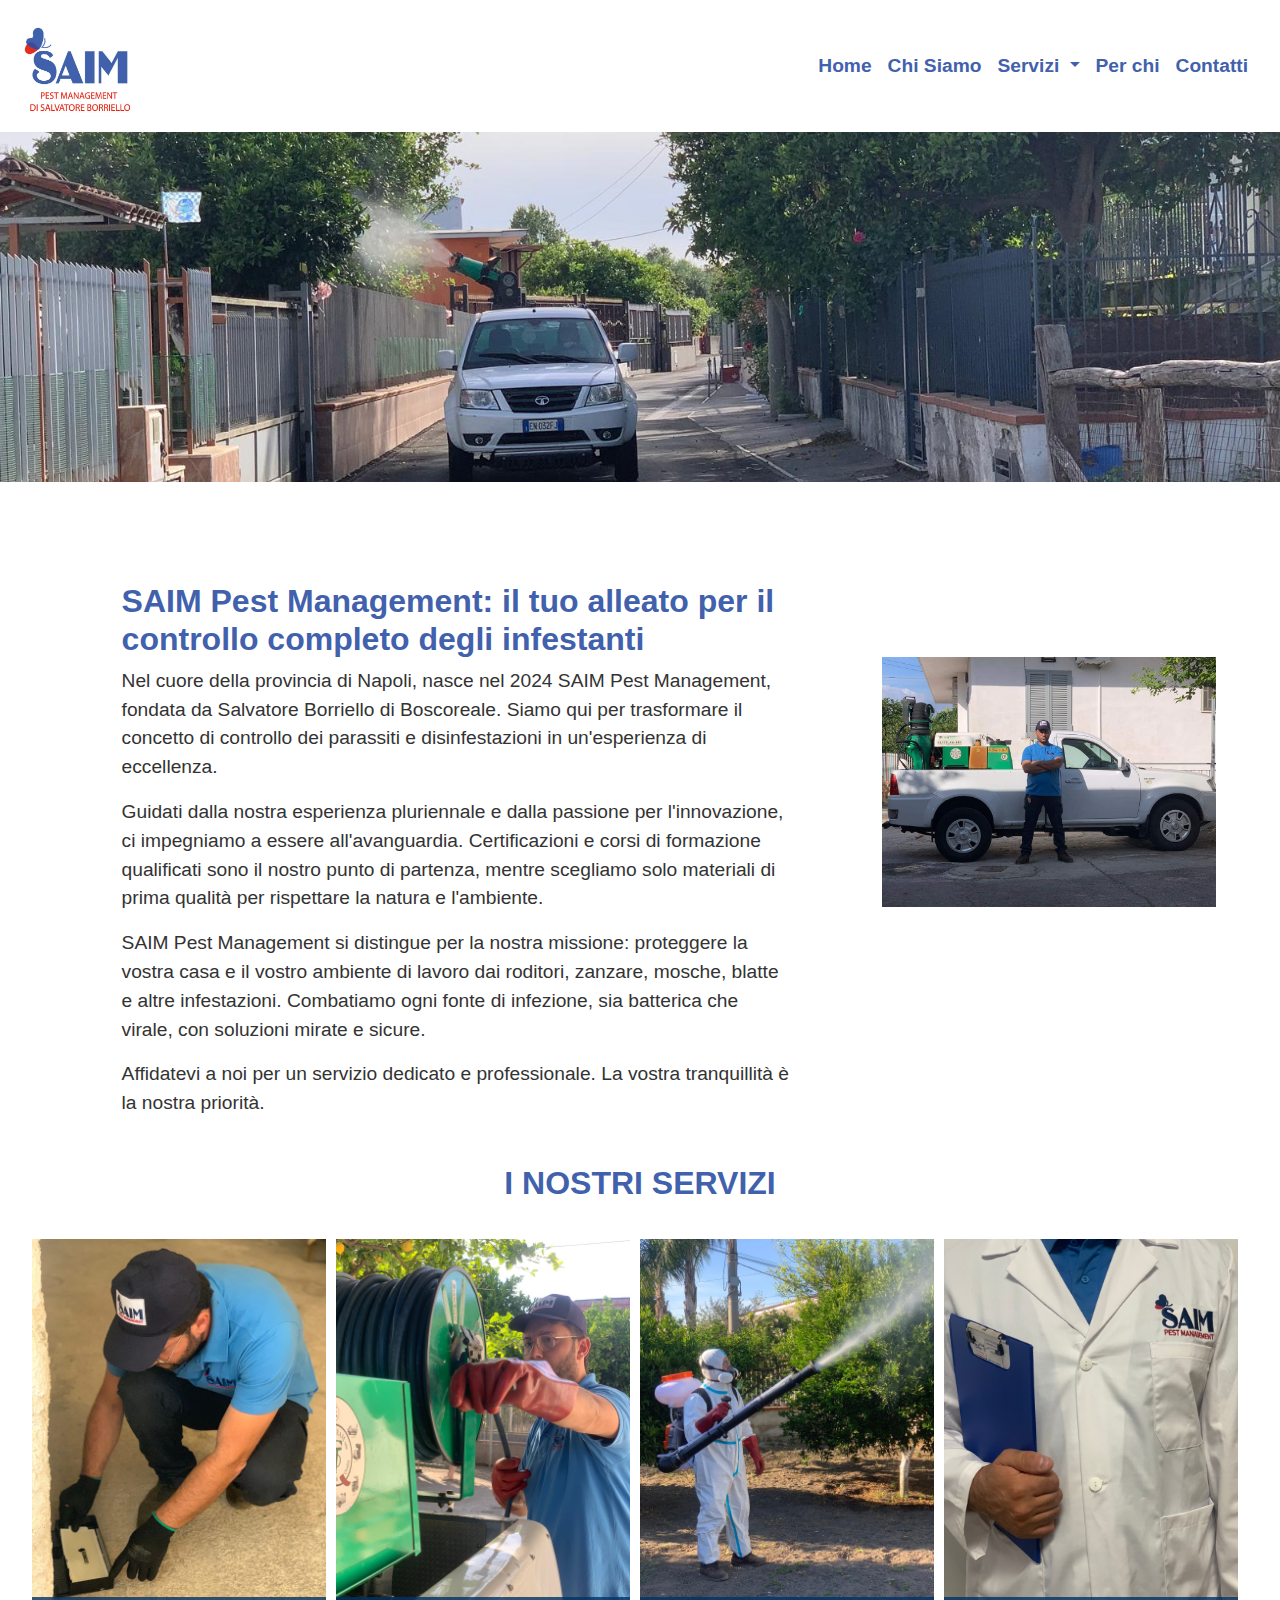
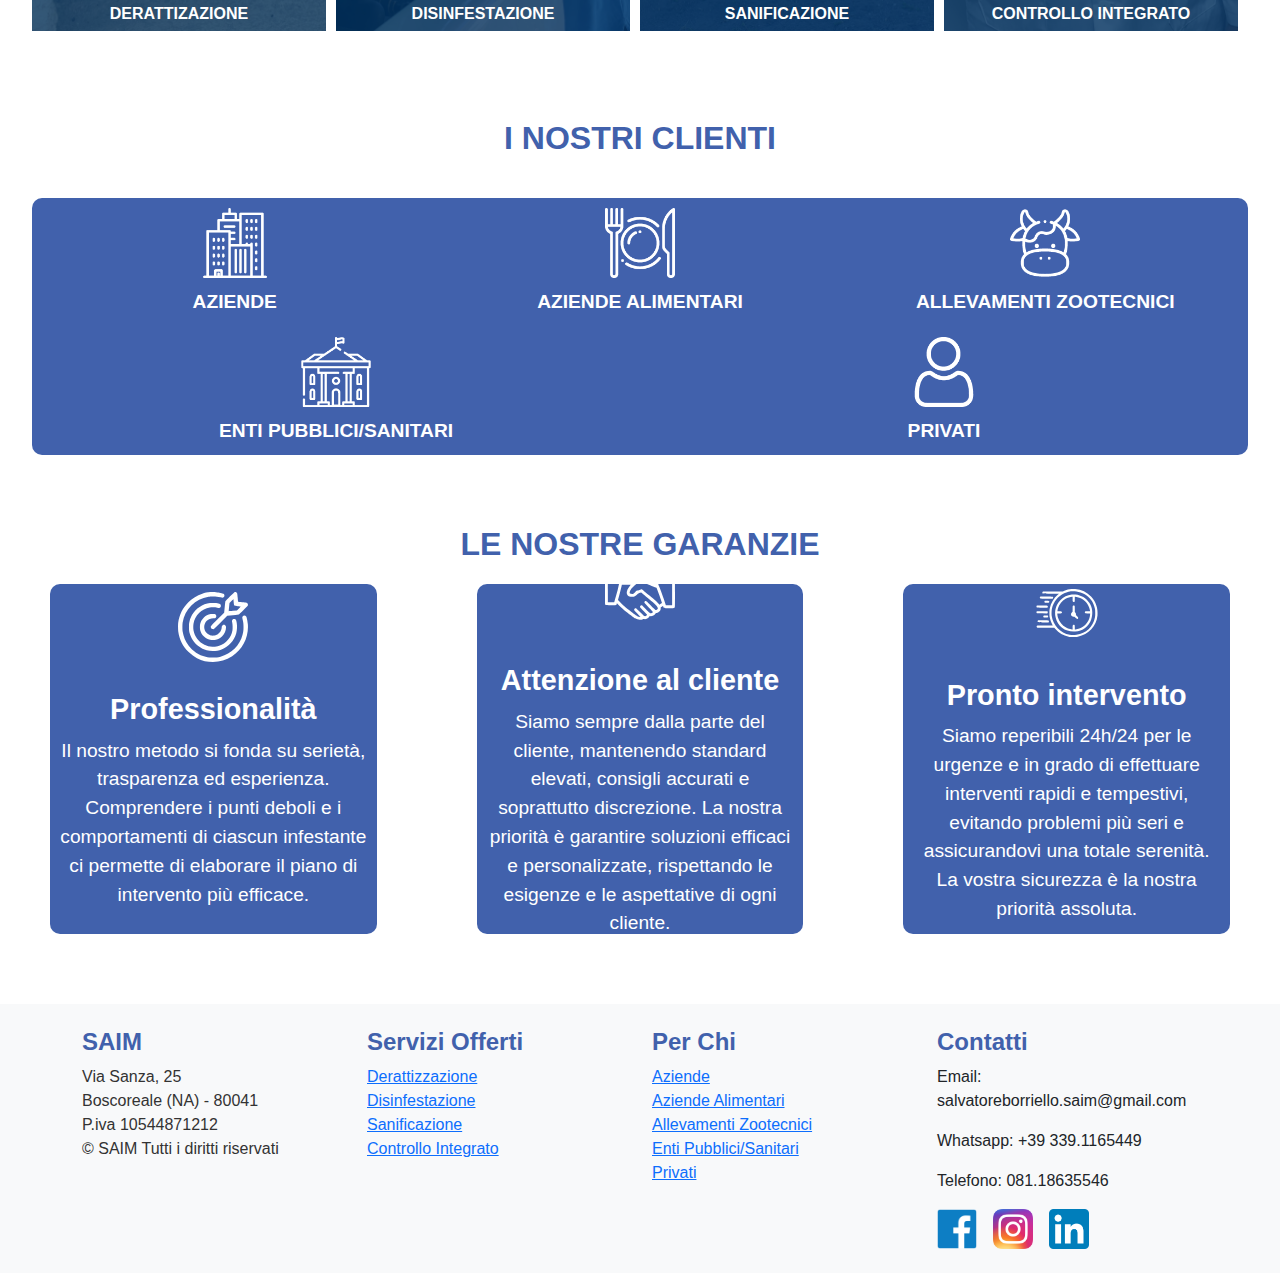
<file: index.html>
<!DOCTYPE html>
<html lang="it">
<head>
    <meta charset="UTF-8">
    <meta name="viewport" content="width=device-width, initial-scale=1.0">
    <title>SAIM Pest Management</title>
    <!-- Aggiunta di Bootstrap CSS -->
    <link href="https://cdn.jsdelivr.net/npm/bootstrap@5.3.0-alpha1/dist/css/bootstrap.min.css" rel="stylesheet">
    <link rel="stylesheet" href="css/styles.css">
</head>
<body>
    <header class="container-fluid bg-white py-3">
        <div class="container-fluid d-flex justify-content-between align-items-center">
            <div class="logo">
                <img src="images/logo_Name.png" alt="Logo Azienda" class="img-fluid" style="height: 100px;">
            </div>
            <nav class="navbar navbar-expand-lg navbar-light">
                <button class="navbar-toggler" type="button" data-bs-toggle="collapse" data-bs-target="#navbarNav" aria-controls="navbarNav" aria-expanded="false" aria-label="Toggle navigation">
                  <span class="navbar-toggler-icon"></span> <!-- Icona dell'hamburger -->
                </button>
                <div class="collapse navbar-collapse" id="navbarNav">
                  <ul class="navbar-nav">
                    <li class="nav-item"><a href="index.html" class="nav-link">Home</a></li>
                    <li class="nav-item"><a href="about.html" class="nav-link">Chi Siamo</a></li>
                    <li class="nav-item dropdown">
                      <a class="nav-link dropdown-toggle" href="#" id="navbarDropdown" role="button" data-bs-toggle="dropdown" aria-expanded="false">
                        Servizi
                      </a>
                      <ul class="dropdown-menu" aria-labelledby="navbarDropdown">
                        <li><a class="dropdown-item" href="derattizzazione.html">Derattizzazione</a></li>
                        <li><a class="dropdown-item" href="disinfestazione.html">Disinfestazione</a></li>
                        <li><a class="dropdown-item" href="sanificazione.html">Sanificazione</a></li>
                        <li><a class="dropdown-item" href="monitoraggio.html">Controllo Integrato</a></li>
                      </ul>
                    </li>
                    <li class="nav-item"><a href="whom.html" class="nav-link">Per chi</a></li>
                    <li class="nav-item"><a href="contact.html" class="nav-link">Contatti</a></li>
                  </ul>
                </div>
            </nav>
        </div>
    </header>

    <main>
      <div class="row">
          <div class="col-12">
              <img src="images/disinfestazione_camion.jpg" class="full-width-image" alt="Disinfestazione camion">
          </div>
      </div>

      <div class="spacer100"></div>

      <section class="content-container">
        <div class="description">
          <h1>SAIM Pest Management: il tuo alleato per il controllo completo degli infestanti</h1>
          <p>
              Nel cuore della provincia di Napoli, nasce nel 2024 SAIM Pest Management, fondata da Salvatore Borriello di Boscoreale.
              Siamo qui per trasformare il concetto di controllo dei parassiti e disinfestazioni in un'esperienza di eccellenza.
          </p>
          <p>
              Guidati dalla nostra esperienza pluriennale e dalla passione per l'innovazione, ci impegniamo a essere all'avanguardia.
              Certificazioni e corsi di formazione qualificati sono il nostro punto di partenza,
              mentre scegliamo solo materiali di prima qualità per rispettare la natura e l'ambiente.
          </p>
          <p>
            SAIM Pest Management si distingue per la nostra missione: proteggere la vostra casa e il vostro ambiente di lavoro dai roditori, zanzare, mosche, blatte e altre infestazioni.
            Combatiamo ogni fonte di infezione, sia batterica che virale, con soluzioni mirate e sicure.
          </p>
          <p>
            Affidatevi a noi per un servizio dedicato e professionale. La vostra tranquillità è la nostra priorità.
          </p>
        </div>
        <div class="image-content">
          <img src="images/furgone.jpg" alt="Attività">
        </div>
      </section>

      <div class="spacer30"> </div>

      <section class="services-title">
        <h2>I NOSTRI SERVIZI</h2>
      </section>

      <section class="gallery">
        <div class="gallery-row">
          <div class="gallery-item">
              <a href="derattizzazione.html">
                <img src="images/derattizzazione.jpg" alt="Ratto">
                <p>DERATTIZAZIONE</p>
              </a>
          </div>
        <div class="gallery-item">
            <a href="disinfestazione.html">
              <img src="images/disinfestazione_generale.jpg" alt="Formiche">
              <p>DISINFESTAZIONE</p>
            </a>
        </div>
        <div class="gallery-item">
            <a href="sanificazione.html">
              <img src="images/disinfestazione.jpg" alt="Sanificazione">
              <p>SANIFICAZIONE</p>
            </a>
        </div>
        <div class="gallery-item">
            <a href="monitoraggio.html">
              <img src="images/controllo_integrato.jpg" alt="Disinfezione">
              <p>CONTROLLO INTEGRATO</p>
            </a>
        </div>
      </div>
    </section>

    <div class="spacer30"> </div>

    <section class="services-title">
      <h2>I NOSTRI CLIENTI</h2>
    </section>

    <section class="clients-section">
      <div class="clients-container">
        <div class="client-item">
          <a href="whom.html">
            <img src="images/skyline.png" alt="Aziende">
            <p><strong>AZIENDE</strong></p>
          </a>
        </div>
        <div class="client-item">
          <a href="whom.html">
            <img src="images/restaurant.png" alt="Aziende Alimentari">
            <p><strong>AZIENDE ALIMENTARI</strong></p>
          </a>
        </div>
        <div class="client-item">
          <a href="whom.html">
            <img src="images/cow.png" alt="Allevamenti Zootecnici">
            <p><strong>ALLEVAMENTI ZOOTECNICI</strong></p>
          </a>
        </div>
        <div class="client-item">
          <a href="whom.html">
            <img src="images/cityhall.png" alt="Enti Pubblici/Sanitari">
            <p><strong>ENTI PUBBLICI/SANITARI</strong></p>
          </a>
        </div>
        <div class="client-item">
          <a href="whom.html">
            <img src="images/private.png" alt="Privati">
            <p><strong>PRIVATI</strong></p>
          </a>
        </div>
      </div>
    </section>

    <div class="spacer30"> </div>

    <section class="services-title">
      <h2>LE NOSTRE GARANZIE</h2>
    </section>

    <section class="squares-section">
      <div class="square">
        <img src="images/target_white.svg" alt="Icona Professionalità">
        <h3><strong>Professionalità</strong></h3>
        <p> Il nostro metodo si fonda su serietà, trasparenza ed esperienza.
          Comprendere i punti deboli e i comportamenti di ciascun infestante ci permette di elaborare il piano di intervento più efficace.
        </p>
      </div>
      <div class="square">
        <img src="images/handshake.svg" alt="Icona AttenzioneAlCliente">
        <h3><strong>Attenzione al cliente</strong></h3>
        <p>Siamo sempre dalla parte del cliente, mantenendo standard elevati, consigli accurati e soprattutto discrezione.
        La nostra priorità è garantire soluzioni efficaci e personalizzate, rispettando le esigenze e le aspettative di ogni cliente.</p>
      </div>
      <div class="square">
        <img src="images/clock.svg" alt="Icona Professionalità">
        <h3><strong>Pronto intervento</strong></h3>
        <p>
          Siamo reperibili 24h/24 per le urgenze e in grado di effettuare interventi rapidi e tempestivi,
          evitando problemi più seri e assicurandovi una totale serenità.
          La vostra sicurezza è la nostra priorità assoluta.</p>
      </div>
    </section>
    <div class="spacer50"> </div>

  </main>

    <footer class="bg-light py-4">
        <div class="container">
            <div class="row">
                <div class="col-md-3">
                    <h2>SAIM</h2>
                    <ul class="list-unstyled">
                        <li>Via Sanza, 25</li>
                        <li>Boscoreale (NA) - 80041</li>
                        <li>P.iva 10544871212</li>
                        <li>&copy; SAIM Tutti i diritti riservati</li>
                    </ul>
                </div>
                <div class="col-md-3">
                    <h2>Servizi Offerti</h2>
                    <ul class="list-unstyled">
                        <li><a href="derattizzazione.html">Derattizzazione</a></li>
                        <li><a href="disinfestazione.html">Disinfestazione</a></li>
                        <li><a href="sanificazione.html">Sanificazione</a></li>
                        <li><a href="monitoraggio.html">Controllo Integrato</a></li>
                    </ul>
                </div>
                <div class="col-md-3">
                    <h2>Per Chi</h2>
                    <ul class="list-unstyled">
                        <li><a href="whom.html">Aziende</a></li>
                        <li><a href="whom.html">Aziende Alimentari</a></li>
                        <li><a href="whom.html">Allevamenti Zootecnici</a></li>
                        <li><a href="whom.html">Enti Pubblici/Sanitari</a></li>
                        <li><a href="whom.html">Privati</a></li>
                    </ul>
                </div>
                <div class="col-md-3">
                    <h2>Contatti</h2>
                    <p>Email: salvatoreborriello.saim@gmail.com</p>
                    <p>Whatsapp: +39 339.1165449</p>
                    <p>Telefono: 081.18635546</p>
                    <div class="d-flex">
                        <a href="https://www.facebook.com/" class="me-3"><img src="images/facebook.jpg" alt="Facebook" class="img-fluid" style="width: 40px;"></a>
                        <a href="https://www.instagram.com/" class="me-3"><img src="images/instagram.jpg" alt="Instagram" class="img-fluid" style="width: 40px;"></a>
                        <a href="https://www.linkedin.com/" class="me-3"><img src="images/linkedin.jpg" alt="LinkedIn" class="img-fluid" style="width: 40px;"></a>
                    </div>
                </div>
            </div>
        </div>
    </footer>

    <!-- Bootstrap JS -->
    <script src="https://cdn.jsdelivr.net/npm/bootstrap@5.3.0-alpha1/dist/js/bootstrap.bundle.min.js"></script>
    <script src="js/scripts.js"></script>
</body>
</html>
</file>
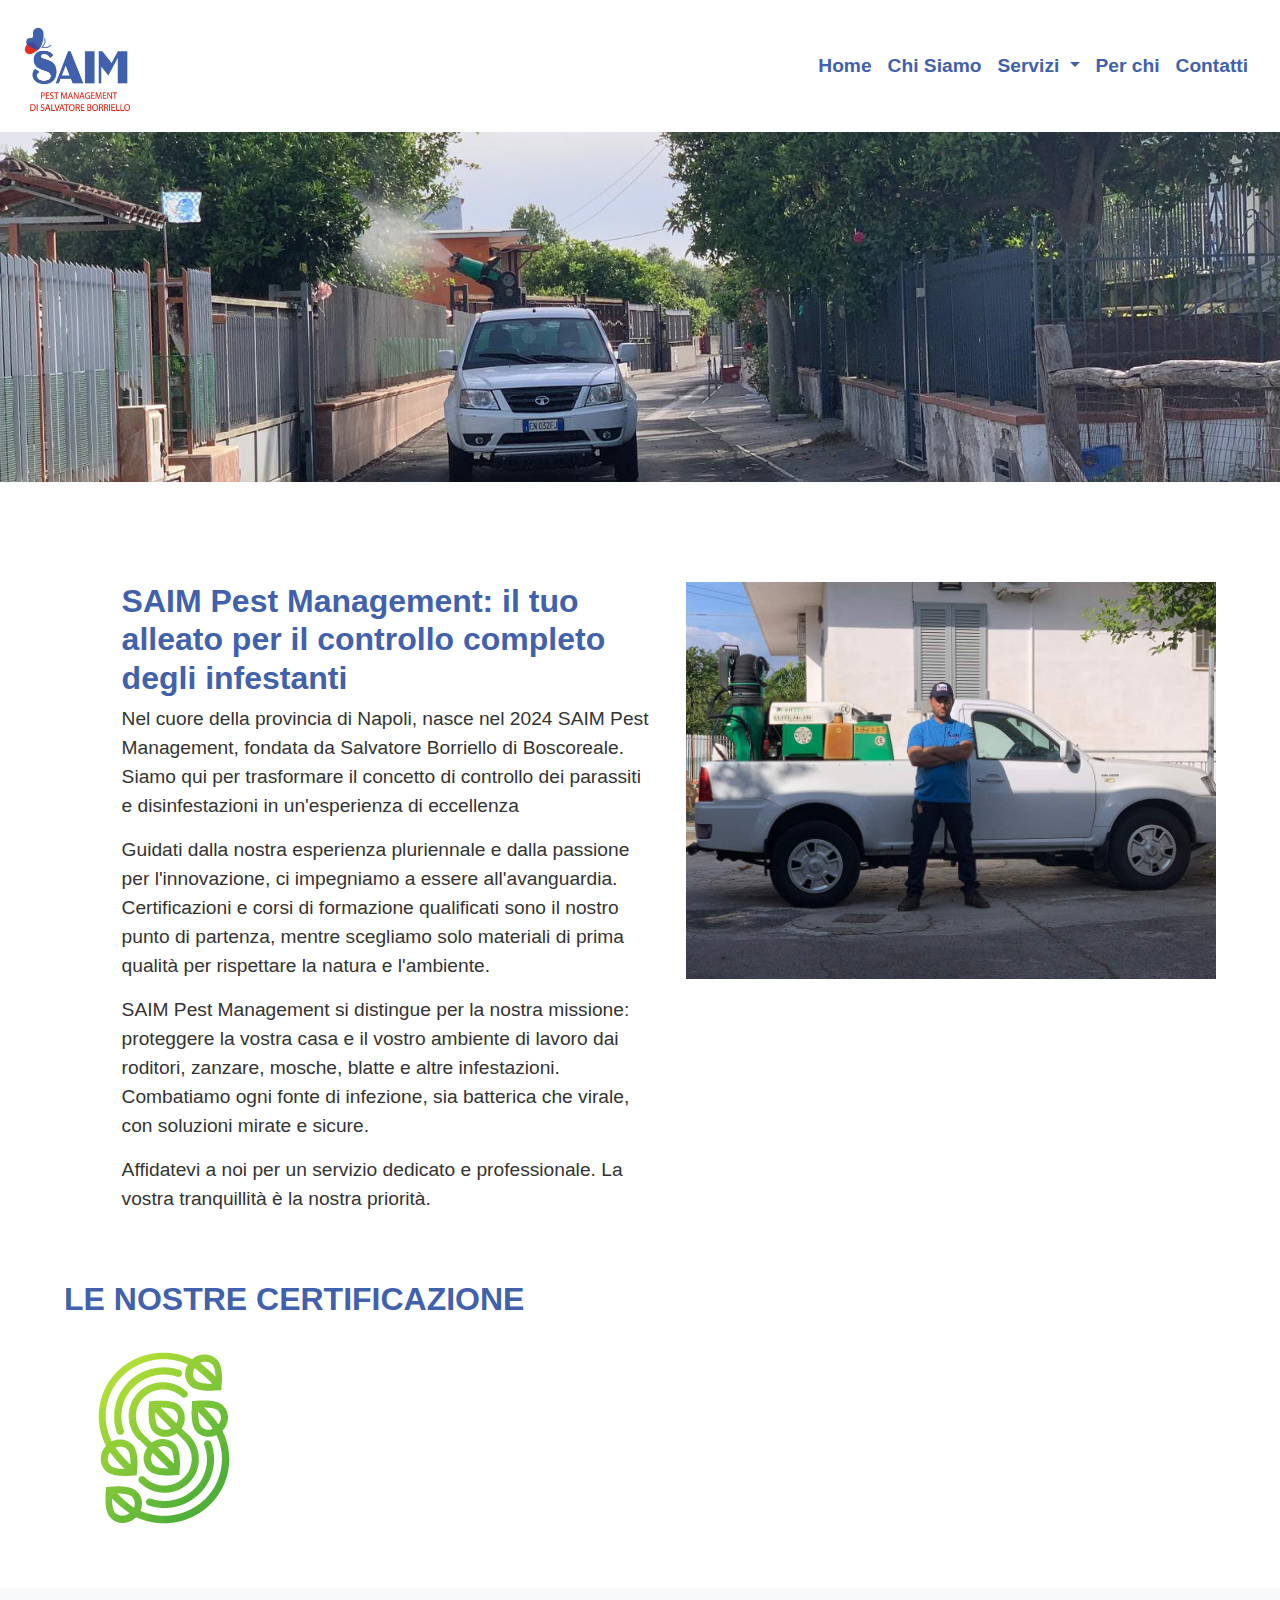
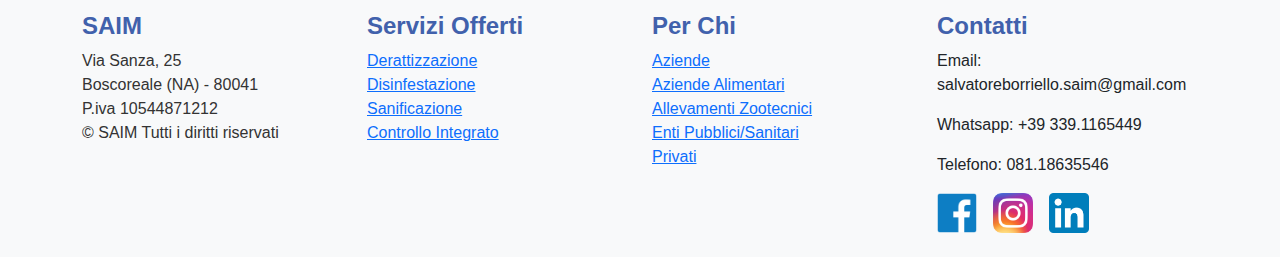
<file: about.html>
<!DOCTYPE html>
<html lang="it">
<head>
    <meta charset="UTF-8">
    <meta name="viewport" content="width=device-width, initial-scale=1.0">
    <title>SAIM Pest Management</title>
    <!-- Aggiunta di Bootstrap CSS -->
    <link href="https://cdn.jsdelivr.net/npm/bootstrap@5.3.0-alpha1/dist/css/bootstrap.min.css" rel="stylesheet">
    <link rel="stylesheet" href="css/styles.css">
</head>
<body>
    <header class="container-fluid bg-white py-3">
        <div class="container-fluid d-flex justify-content-between align-items-center">
            <div class="logo">
                <img src="images/logo_Name.png" alt="Logo Azienda" class="img-fluid" style="height: 100px;">
            </div>
            <nav class="navbar navbar-expand-lg navbar-light">
                <button class="navbar-toggler" type="button" data-bs-toggle="collapse" data-bs-target="#navbarNav" aria-controls="navbarNav" aria-expanded="false" aria-label="Toggle navigation">
                  <span class="navbar-toggler-icon"></span> <!-- Icona dell'hamburger -->
                </button>
                <div class="collapse navbar-collapse" id="navbarNav">
                  <ul class="navbar-nav">
                    <li class="nav-item"><a href="index.html" class="nav-link">Home</a></li>
                    <li class="nav-item"><a href="about.html" class="nav-link">Chi Siamo</a></li>
                    <li class="nav-item dropdown">
                      <a class="nav-link dropdown-toggle" href="#" id="navbarDropdown" role="button" data-bs-toggle="dropdown" aria-expanded="false">
                        Servizi
                      </a>
                      <ul class="dropdown-menu" aria-labelledby="navbarDropdown">
                        <li><a class="dropdown-item" href="derattizzazione.html">Derattizzazione</a></li>
                        <li><a class="dropdown-item" href="disinfestazione.html">Disinfestazione</a></li>
                        <li><a class="dropdown-item" href="sanificazione.html">Sanificazione</a></li>
                        <li><a class="dropdown-item" href="monitoraggio.html">Controllo Integrato</a></li>
                      </ul>
                    </li>
                    <li class="nav-item"><a href="whom.html" class="nav-link">Per chi</a></li>
                    <li class="nav-item"><a href="contact.html" class="nav-link">Contatti</a></li>
                  </ul>
                </div>
            </nav>
        </div>
    </header>

    <main>
        <div class="row">
            <div class="col-12">
                <img src="images/disinfestazione_camion.jpg" class="full-width-image" alt="Disinfestazione camion">
            </div>
        </div>

        <div class="spacer100"></div>

        <div class="about-container">
            <div class="about-description">
              <h1>SAIM Pest Management: il tuo alleato per il controllo completo degli infestanti</h1>
              <p>
                Nel cuore della provincia di Napoli, nasce nel 2024 SAIM Pest Management, fondata da Salvatore Borriello di Boscoreale.
                Siamo qui per trasformare il concetto di controllo dei parassiti e disinfestazioni in un'esperienza di eccellenza
              </p>
              <p>
              Guidati dalla nostra esperienza pluriennale e dalla passione per l'innovazione, ci impegniamo a essere all'avanguardia.
              Certificazioni e corsi di formazione qualificati sono il nostro punto di partenza, mentre scegliamo solo materiali di prima qualità per rispettare la natura e l'ambiente.
              </p>
              <p>
                SAIM Pest Management si distingue per la nostra missione: proteggere la vostra casa e il vostro ambiente di lavoro dai roditori, zanzare, mosche, blatte e altre infestazioni.
                Combatiamo ogni fonte di infezione, sia batterica che virale, con soluzioni mirate e sicure.
              </p>
              <p>
                Affidatevi a noi per un servizio dedicato e professionale. La vostra tranquillità è la nostra priorità.
              </p>
            </div>

            <div class="image-about">
                <img src="images/furgone.jpg" alt="Attività">
            </div>
              </section>
        </div>

        <div class="certifications-section">
          <div class="certifications-description">
            <h2>LE NOSTRE CERTIFICAZIONE</h2>
          </div>
          <div class="certifications-image">
            <img src="images/sinergitech.png" alt="Le nostre certificazioni" class="img-fluid">
          </div>
      </div>

    </main>

    <footer class="bg-light py-4">
        <div class="container">
            <div class="row">
                <div class="col-md-3">
                    <h2>SAIM</h2>
                    <ul class="list-unstyled">
                        <li>Via Sanza, 25</li>
                        <li>Boscoreale (NA) - 80041</li>
                        <li>P.iva 10544871212</li>
                        <li>&copy; SAIM Tutti i diritti riservati</li>
                    </ul>
                </div>
                <div class="col-md-3">
                    <h2>Servizi Offerti</h2>
                    <ul class="list-unstyled">
                        <li><a href="derattizzazione.html">Derattizzazione</a></li>
                        <li><a href="disinfestazione.html">Disinfestazione</a></li>
                        <li><a href="sanificazione.html">Sanificazione</a></li>
                        <li><a href="monitoraggio.html">Controllo Integrato</a></li>
                    </ul>
                </div>
                <div class="col-md-3">
                    <h2>Per Chi</h2>
                    <ul class="list-unstyled">
                        <li><a href="whom.html">Aziende</a></li>
                        <li><a href="whom.html">Aziende Alimentari</a></li>
                        <li><a href="whom.html">Allevamenti Zootecnici</a></li>
                        <li><a href="whom.html">Enti Pubblici/Sanitari</a></li>
                        <li><a href="whom.html">Privati</a></li>
                    </ul>
                </div>
                <div class="col-md-3">
                    <h2>Contatti</h2>
                    <p>Email: salvatoreborriello.saim@gmail.com</p>
                    <p>Whatsapp: +39 339.1165449</p>
                    <p>Telefono: 081.18635546</p>
                    <div class="d-flex">
                        <a href="https://www.facebook.com/" class="me-3"><img src="images/facebook.jpg" alt="Facebook" class="img-fluid" style="width: 40px;"></a>
                        <a href="https://www.instagram.com/" class="me-3"><img src="images/instagram.jpg" alt="Instagram" class="img-fluid" style="width: 40px;"></a>
                        <a href="https://www.linkedin.com/" class="me-3"><img src="images/linkedin.jpg" alt="LinkedIn" class="img-fluid" style="width: 40px;"></a>
                    </div>
                </div>
            </div>
        </div>
    </footer>

    <!-- Bootstrap JS -->
    <script src="https://cdn.jsdelivr.net/npm/bootstrap@5.3.0-alpha1/dist/js/bootstrap.bundle.min.js"></script>
    <script src="js/scripts.js"></script>
</body>
</html>
</file>
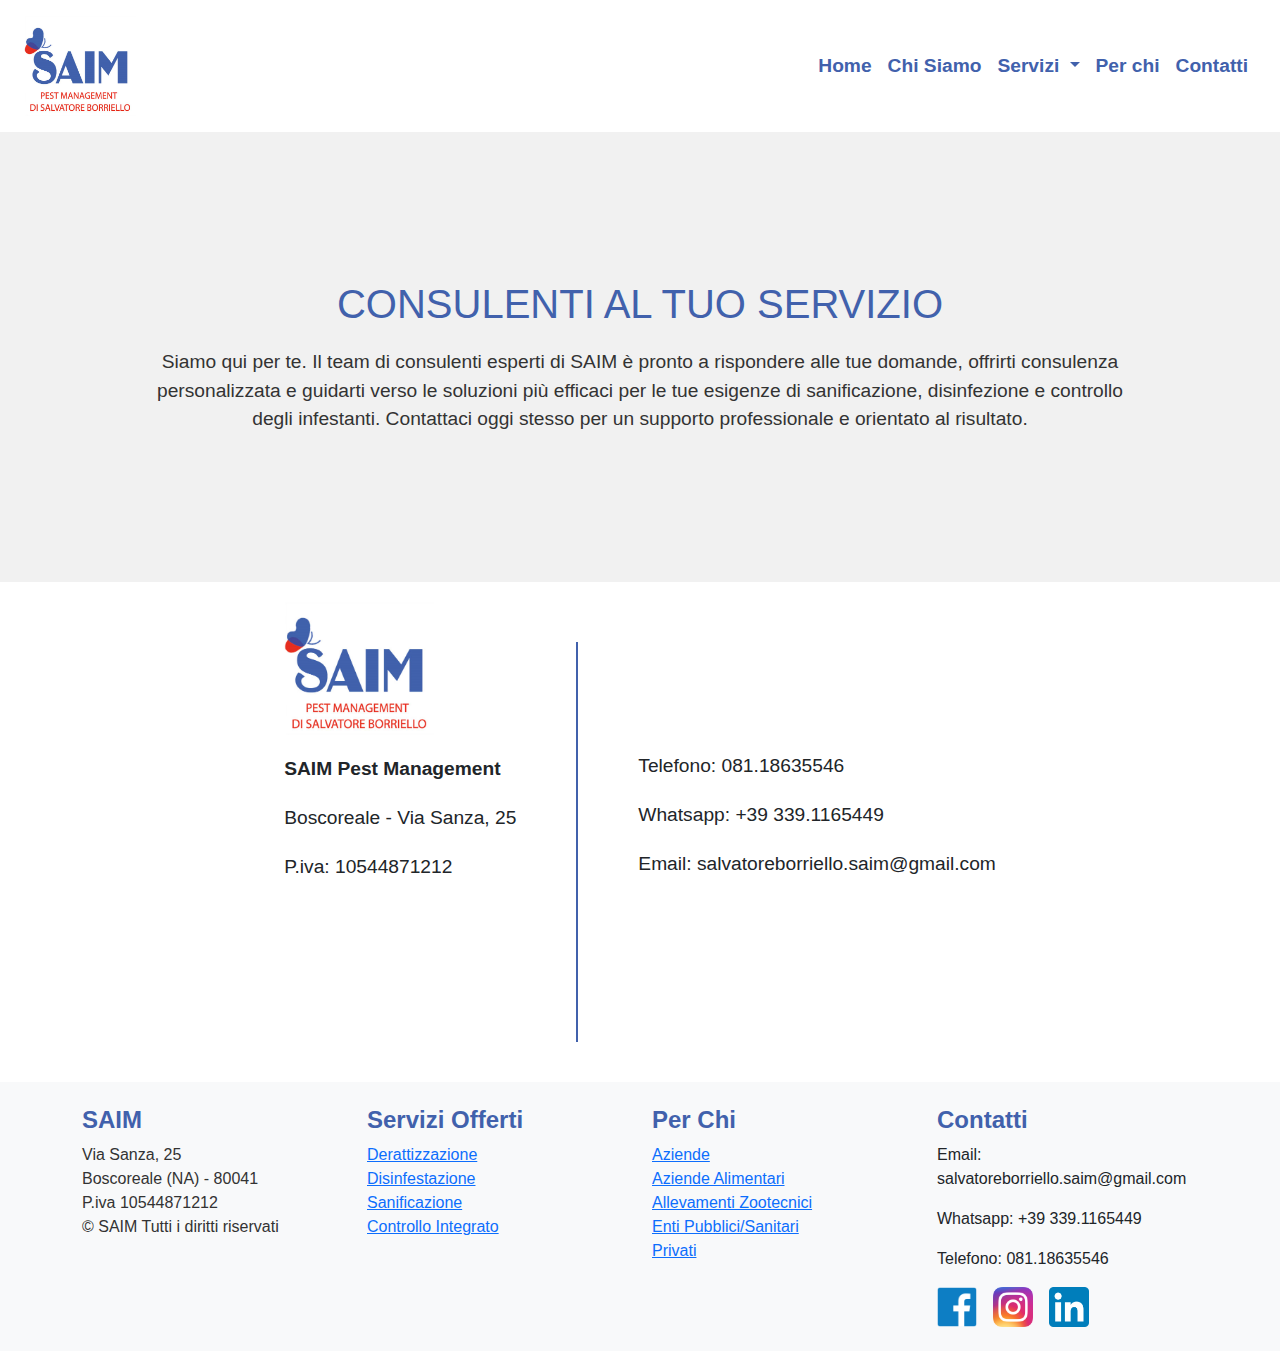
<file: contact.html>
<!DOCTYPE html>
<html lang="it">
<head>
    <meta charset="UTF-8">
    <meta name="viewport" content="width=device-width, initial-scale=1.0">
    <title>SAIM Pest Management</title>
    <!-- Aggiunta di Bootstrap CSS -->
    <link href="https://cdn.jsdelivr.net/npm/bootstrap@5.3.0-alpha1/dist/css/bootstrap.min.css" rel="stylesheet">
    <link rel="stylesheet" href="css/styles.css">
</head>
<body>
    <header class="container-fluid bg-white py-3">
        <div class="container-fluid d-flex justify-content-between align-items-center">
            <div class="logo">
                <img src="images/logo_Name.png" alt="Logo Azienda" class="img-fluid" style="height: 100px;">
            </div>
            <nav class="navbar navbar-expand-lg navbar-light">
                <button class="navbar-toggler" type="button" data-bs-toggle="collapse" data-bs-target="#navbarNav" aria-controls="navbarNav" aria-expanded="false" aria-label="Toggle navigation">
                  <span class="navbar-toggler-icon"></span> <!-- Icona dell'hamburger -->
                </button>
                <div class="collapse navbar-collapse" id="navbarNav">
                  <ul class="navbar-nav">
                    <li class="nav-item"><a href="index.html" class="nav-link">Home</a></li>
                    <li class="nav-item"><a href="about.html" class="nav-link">Chi Siamo</a></li>
                    <li class="nav-item dropdown">
                      <a class="nav-link dropdown-toggle" href="#" id="navbarDropdown" role="button" data-bs-toggle="dropdown" aria-expanded="false">
                        Servizi
                      </a>
                      <ul class="dropdown-menu" aria-labelledby="navbarDropdown">
                        <li><a class="dropdown-item" href="derattizzazione.html">Derattizzazione</a></li>
                        <li><a class="dropdown-item" href="disinfestazione.html">Disinfestazione</a></li>
                        <li><a class="dropdown-item" href="sanificazione.html">Sanificazione</a></li>
                        <li><a class="dropdown-item" href="monitoraggio.html">Controllo Integrato</a></li>
                      </ul>
                    </li>
                    <li class="nav-item"><a href="whom.html" class="nav-link">Per chi</a></li>
                    <li class="nav-item"><a href="contact.html" class="nav-link">Contatti</a></li>
                  </ul>
                </div>
            </nav>
        </div>
    </header>

    <main>
      <section class="contact-section">
          <h1>CONSULENTI AL TUO SERVIZIO</h1>
          <p>Siamo qui per te. Il team di consulenti esperti di SAIM è pronto a rispondere alle tue domande, offrirti consulenza personalizzata e guidarti verso le soluzioni più efficaci per le tue esigenze di sanificazione, disinfezione e controllo degli infestanti.
            Contattaci oggi stesso per un supporto professionale e orientato al risultato.
          </p>
      </section>

      <section class="contact-details-section">
        <div class="contact-details">
          <div class="left-section">
            <img src="images/logo_Name.png" alt="Logo Azienda">
            <p>SAIM Pest Management</p>
            <p>Boscoreale - Via Sanza, 25 </p>
            <p>P.iva: 10544871212</p>
          </div>

        <div class="divider"></div>

        <div class="right-section">
          <p>Telefono: 081.18635546</p>
          <p>Whatsapp: +39 339.1165449</p>
          <p>Email: salvatoreborriello.saim@gmail.com</p>
        </div>
      </div>
    </section>
  </main>

    <footer class="bg-light py-4">
        <div class="container">
            <div class="row">
                <div class="col-md-3">
                    <h2>SAIM</h2>
                    <ul class="list-unstyled">
                        <li>Via Sanza, 25</li>
                        <li>Boscoreale (NA) - 80041</li>
                        <li>P.iva 10544871212</li>
                        <li>&copy; SAIM Tutti i diritti riservati</li>
                    </ul>
                </div>
                <div class="col-md-3">
                    <h2>Servizi Offerti</h2>
                    <ul class="list-unstyled">
                        <li><a href="derattizzazione.html">Derattizzazione</a></li>
                        <li><a href="disinfestazione.html">Disinfestazione</a></li>
                        <li><a href="sanificazione.html">Sanificazione</a></li>
                        <li><a href="monitoraggio.html">Controllo Integrato</a></li>
                    </ul>
                </div>
                <div class="col-md-3">
                    <h2>Per Chi</h2>
                    <ul class="list-unstyled">
                        <li><a href="whom.html">Aziende</a></li>
                        <li><a href="whom.html">Aziende Alimentari</a></li>
                        <li><a href="whom.html">Allevamenti Zootecnici</a></li>
                        <li><a href="whom.html">Enti Pubblici/Sanitari</a></li>
                        <li><a href="whom.html">Privati</a></li>
                    </ul>
                </div>
                <div class="col-md-3">
                    <h2>Contatti</h2>
                    <p>Email: salvatoreborriello.saim@gmail.com</p>
                    <p>Whatsapp: +39 339.1165449</p>
                    <p>Telefono: 081.18635546</p>
                    <div class="d-flex">
                        <a href="https://www.facebook.com/" class="me-3"><img src="images/facebook.jpg" alt="Facebook" class="img-fluid" style="width: 40px;"></a>
                        <a href="https://www.instagram.com/" class="me-3"><img src="images/instagram.jpg" alt="Instagram" class="img-fluid" style="width: 40px;"></a>
                        <a href="https://www.linkedin.com/" class="me-3"><img src="images/linkedin.jpg" alt="LinkedIn" class="img-fluid" style="width: 40px;"></a>
                    </div>
                </div>
            </div>
        </div>
    </footer>

    <!-- Bootstrap JS -->
    <script src="https://cdn.jsdelivr.net/npm/bootstrap@5.3.0-alpha1/dist/js/bootstrap.bundle.min.js"></script>
    <script src="js/scripts.js"></script>
</body>
</html>
</file>
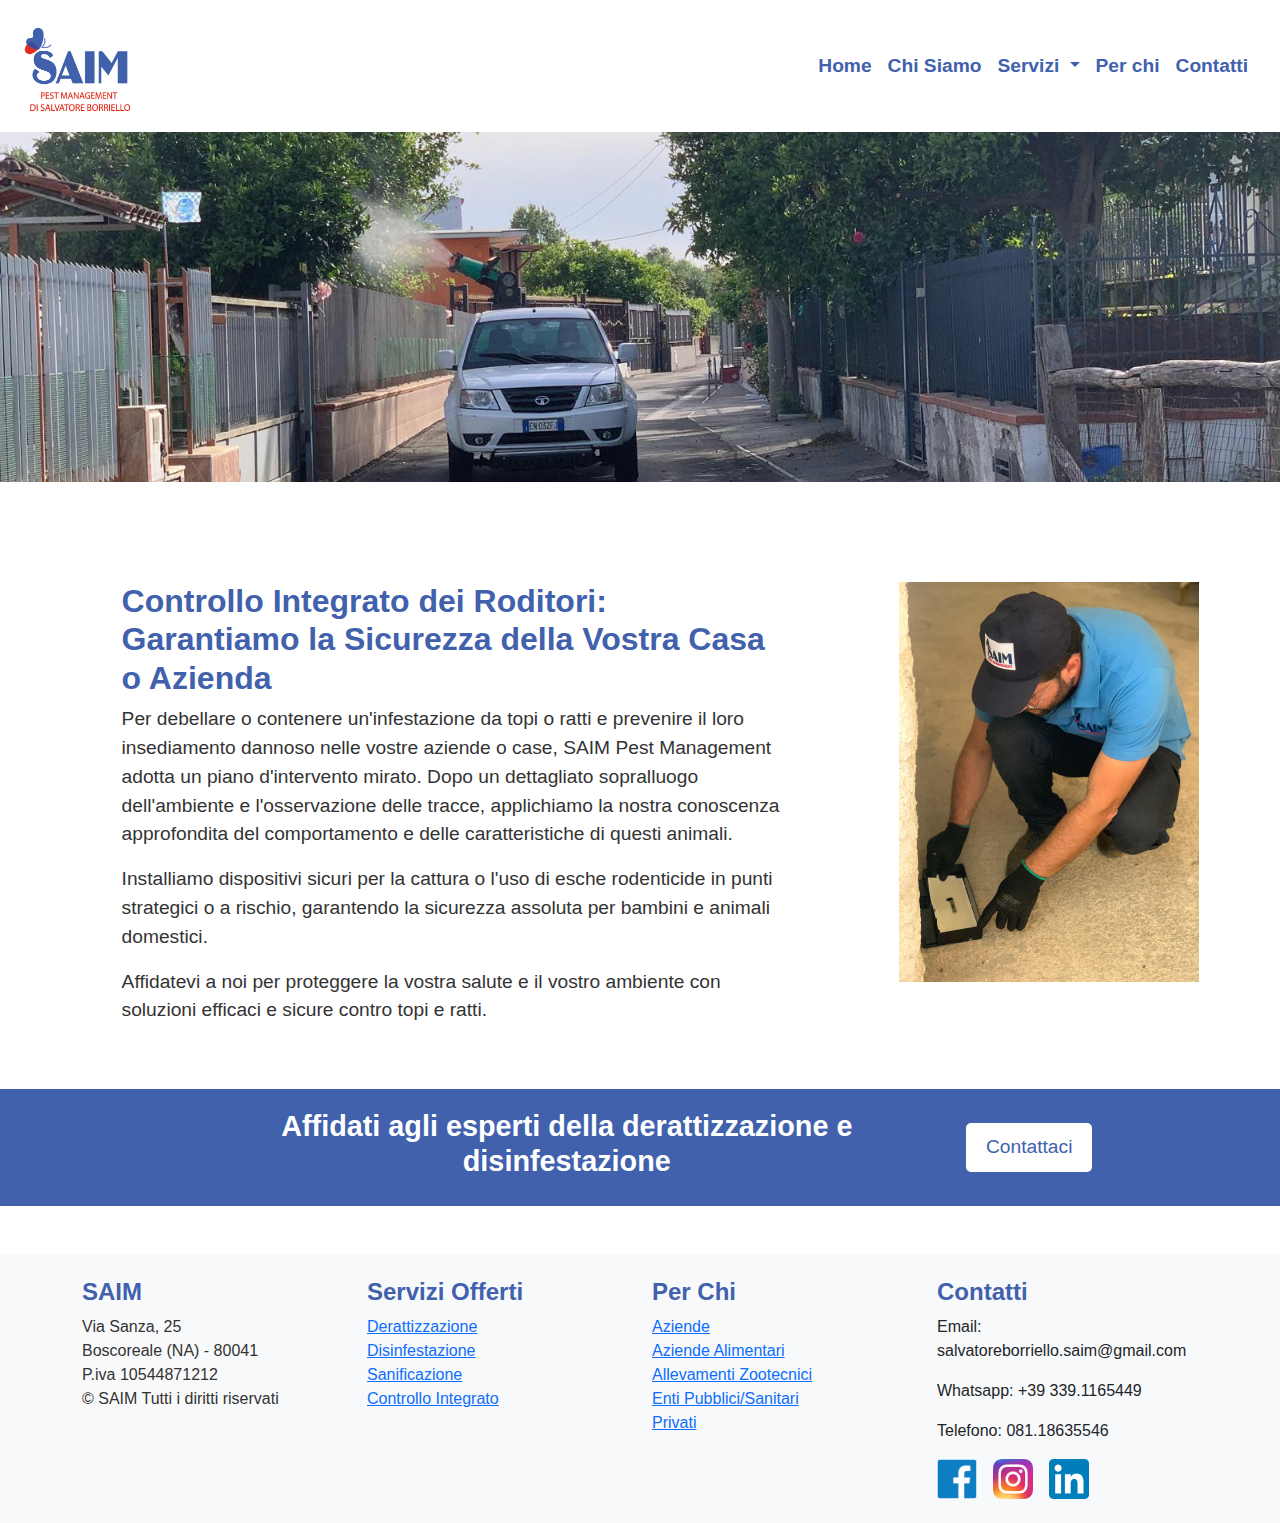
<file: derattizzazione.html>
<!DOCTYPE html>
<html lang="it">
<head>
    <meta charset="UTF-8">
    <meta name="viewport" content="width=device-width, initial-scale=1.0">
    <title>SAIM Pest Management</title>
    <!-- Aggiunta di Bootstrap CSS -->
    <link href="https://cdn.jsdelivr.net/npm/bootstrap@5.3.0-alpha1/dist/css/bootstrap.min.css" rel="stylesheet">
    <link rel="stylesheet" href="css/styles.css">
</head>
<body>
    <header class="container-fluid bg-white py-3">
        <div class="container-fluid d-flex justify-content-between align-items-center">
            <div class="logo">
                <img src="images/logo_Name.png" alt="Logo Azienda" class="img-fluid" style="height: 100px;">
            </div>
            <nav class="navbar navbar-expand-lg navbar-light">
                <button class="navbar-toggler" type="button" data-bs-toggle="collapse" data-bs-target="#navbarNav" aria-controls="navbarNav" aria-expanded="false" aria-label="Toggle navigation">
                  <span class="navbar-toggler-icon"></span> <!-- Icona dell'hamburger -->
                </button>
                <div class="collapse navbar-collapse" id="navbarNav">
                  <ul class="navbar-nav">
                    <li class="nav-item"><a href="index.html" class="nav-link">Home</a></li>
                    <li class="nav-item"><a href="about.html" class="nav-link">Chi Siamo</a></li>
                    <li class="nav-item dropdown">
                      <a class="nav-link dropdown-toggle" href="#" id="navbarDropdown" role="button" data-bs-toggle="dropdown" aria-expanded="false">
                        Servizi
                      </a>
                      <ul class="dropdown-menu" aria-labelledby="navbarDropdown">
                        <li><a class="dropdown-item" href="derattizzazione.html">Derattizzazione</a></li>
                        <li><a class="dropdown-item" href="disinfestazione.html">Disinfestazione</a></li>
                        <li><a class="dropdown-item" href="sanificazione.html">Sanificazione</a></li>
                        <li><a class="dropdown-item" href="monitoraggio.html">Controllo Integrato</a></li>
                      </ul>
                    </li>
                    <li class="nav-item"><a href="whom.html" class="nav-link">Per chi</a></li>
                    <li class="nav-item"><a href="contact.html" class="nav-link">Contatti</a></li>
                  </ul>
                </div>
            </nav>
        </div>
    </header>

    <main>
        <div class="row">
            <div class="col-12">
                <img src="images/disinfestazione_camion.jpg" class="full-width-image" alt="Disinfestazione camion">
            </div>
        </div>

        <div class="spacer100"></div>

        <div class="content-container">
            <div class="description">
              <h1> Controllo Integrato dei Roditori: Garantiamo la Sicurezza della Vostra Casa o Azienda</h1>
              <p>
                Per debellare o contenere un'infestazione da topi o ratti e prevenire il loro insediamento dannoso nelle vostre aziende o case, SAIM Pest Management adotta un piano d'intervento mirato.
                Dopo un dettagliato sopralluogo dell'ambiente e l'osservazione delle tracce, applichiamo la nostra conoscenza approfondita del comportamento e delle caratteristiche di questi animali.
              </p>
              <p>
                Installiamo dispositivi sicuri per la cattura o l'uso di esche rodenticide in punti strategici o a rischio, garantendo la sicurezza assoluta per bambini e animali domestici.
              </p>
              <p>
                Affidatevi a noi per proteggere la vostra salute e il vostro ambiente con soluzioni efficaci e sicure contro topi e ratti.
              </p>
            </div>

            <div class="image-content">
                <img src="images/derattizzazione.jpg" alt="Attività">
            </div>
              </section>
        </div>

        <div class="row text-center my-5">
            <div class="expert-section">
                <h4>Affidati agli esperti della derattizzazione e disinfestazione</h4>
                <a href="contact.html" class="contact-button">Contattaci</a>
            </div>
        </div>
    </main>

    <footer class="bg-light py-4">
        <div class="container">
            <div class="row">
                <div class="col-md-3">
                    <h2>SAIM</h2>
                    <ul class="list-unstyled">
                        <li>Via Sanza, 25</li>
                        <li>Boscoreale (NA) - 80041</li>
                        <li>P.iva 10544871212</li>
                        <li>&copy; SAIM Tutti i diritti riservati</li>
                    </ul>
                </div>
                <div class="col-md-3">
                    <h2>Servizi Offerti</h2>
                    <ul class="list-unstyled">
                        <li><a href="derattizzazione.html">Derattizzazione</a></li>
                        <li><a href="disinfestazione.html">Disinfestazione</a></li>
                        <li><a href="sanificazione.html">Sanificazione</a></li>
                        <li><a href="monitoraggio.html">Controllo Integrato</a></li>
                    </ul>
                </div>
                <div class="col-md-3">
                    <h2>Per Chi</h2>
                    <ul class="list-unstyled">
                        <li><a href="whom.html">Aziende</a></li>
                        <li><a href="whom.html">Aziende Alimentari</a></li>
                        <li><a href="whom.html">Allevamenti Zootecnici</a></li>
                        <li><a href="whom.html">Enti Pubblici/Sanitari</a></li>
                        <li><a href="whom.html">Privati</a></li>
                    </ul>
                </div>
                <div class="col-md-3">
                    <h2>Contatti</h2>
                    <p>Email: salvatoreborriello.saim@gmail.com</p>
                    <p>Whatsapp: +39 339.1165449</p>
                    <p>Telefono: 081.18635546</p>
                    <div class="d-flex">
                        <a href="https://www.facebook.com/" class="me-3"><img src="images/facebook.jpg" alt="Facebook" class="img-fluid" style="width: 40px;"></a>
                        <a href="https://www.instagram.com/" class="me-3"><img src="images/instagram.jpg" alt="Instagram" class="img-fluid" style="width: 40px;"></a>
                        <a href="https://www.linkedin.com/" class="me-3"><img src="images/linkedin.jpg" alt="LinkedIn" class="img-fluid" style="width: 40px;"></a>
                    </div>
                </div>
            </div>
        </div>
    </footer>

    <!-- Bootstrap JS -->
    <script src="https://cdn.jsdelivr.net/npm/bootstrap@5.3.0-alpha1/dist/js/bootstrap.bundle.min.js"></script>
    <script src="js/scripts.js"></script>
</body>
</html>
</file>
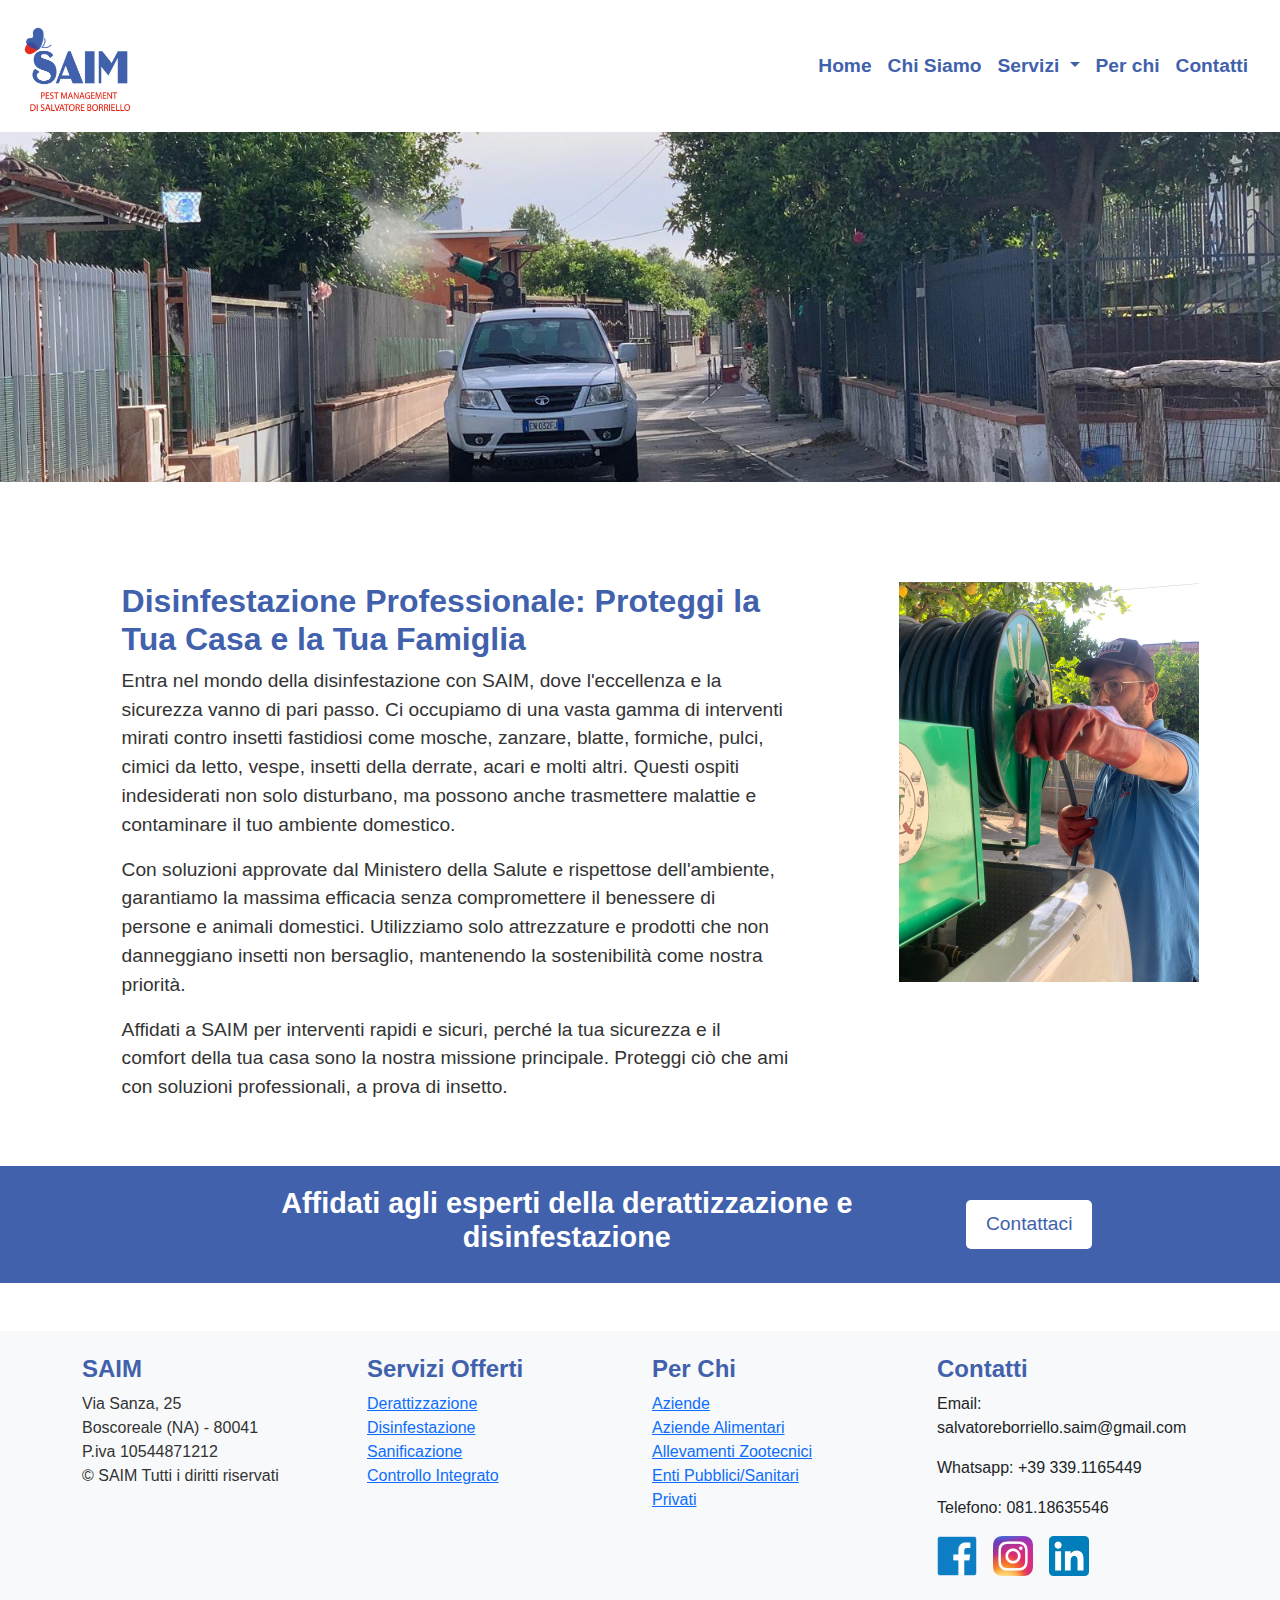
<file: disinfestazione.html>
<!DOCTYPE html>
<html lang="it">
<head>
    <meta charset="UTF-8">
    <meta name="viewport" content="width=device-width, initial-scale=1.0">
    <title>SAIM Pest Management</title>
    <!-- Aggiunta di Bootstrap CSS -->
    <link href="https://cdn.jsdelivr.net/npm/bootstrap@5.3.0-alpha1/dist/css/bootstrap.min.css" rel="stylesheet">
    <link rel="stylesheet" href="css/styles.css">
</head>
<body>
    <header class="container-fluid bg-white py-3">
        <div class="container-fluid d-flex justify-content-between align-items-center">
            <div class="logo">
                <img src="images/logo_Name.png" alt="Logo Azienda" class="img-fluid" style="height: 100px;">
            </div>
            <nav class="navbar navbar-expand-lg navbar-light">
                <button class="navbar-toggler" type="button" data-bs-toggle="collapse" data-bs-target="#navbarNav" aria-controls="navbarNav" aria-expanded="false" aria-label="Toggle navigation">
                  <span class="navbar-toggler-icon"></span> <!-- Icona dell'hamburger -->
                </button>
                <div class="collapse navbar-collapse" id="navbarNav">
                  <ul class="navbar-nav">
                    <li class="nav-item"><a href="index.html" class="nav-link">Home</a></li>
                    <li class="nav-item"><a href="about.html" class="nav-link">Chi Siamo</a></li>
                    <li class="nav-item dropdown">
                      <a class="nav-link dropdown-toggle" href="#" id="navbarDropdown" role="button" data-bs-toggle="dropdown" aria-expanded="false">
                        Servizi
                      </a>
                      <ul class="dropdown-menu" aria-labelledby="navbarDropdown">
                        <li><a class="dropdown-item" href="derattizzazione.html">Derattizzazione</a></li>
                        <li><a class="dropdown-item" href="disinfestazione.html">Disinfestazione</a></li>
                        <li><a class="dropdown-item" href="sanificazione.html">Sanificazione</a></li>
                        <li><a class="dropdown-item" href="monitoraggio.html">Controllo Integrato</a></li>
                      </ul>
                    </li>
                    <li class="nav-item"><a href="whom.html" class="nav-link">Per chi</a></li>
                    <li class="nav-item"><a href="contact.html" class="nav-link">Contatti</a></li>
                  </ul>
                </div>
            </nav>
        </div>
    </header>

    <main>
        <div class="row">
            <div class="col-12">
                <img src="images/disinfestazione_camion.jpg" class="full-width-image" alt="Disinfestazione camion">
            </div>
        </div>

        <div class="spacer100"></div>

        <div class="content-container">
            <div class="description">
              <h1> Disinfestazione Professionale: Proteggi la Tua Casa e la Tua Famiglia</h1>
              <p>
                Entra nel mondo della disinfestazione con SAIM, dove l'eccellenza e la sicurezza vanno di pari passo.
                Ci occupiamo di una vasta gamma di interventi mirati contro insetti fastidiosi come mosche, zanzare, blatte, formiche, pulci, cimici da letto, vespe, insetti della derrate, acari e molti altri.
                Questi ospiti indesiderati non solo disturbano, ma possono anche trasmettere malattie e contaminare il tuo ambiente domestico.
              </p>
              <p>
                Con soluzioni approvate dal Ministero della Salute e rispettose dell'ambiente, garantiamo la massima efficacia senza compromettere il benessere di persone e animali domestici. Utilizziamo solo attrezzature e prodotti che non danneggiano insetti non bersaglio, mantenendo la sostenibilità come nostra priorità.
              </p>
              <p>
                Affidati a SAIM per interventi rapidi e sicuri, perché la tua sicurezza e il comfort della tua casa sono la nostra missione principale. Proteggi ciò che ami con soluzioni professionali, a prova di insetto.
              </p>
            </div>

            <div class="image-content">
                <img src="images/disinfestazione_generale.jpg" alt="Attività">
            </div>
              </section>
        </div>

        <div class="row text-center my-5">
            <div class="expert-section">
                <h4>Affidati agli esperti della derattizzazione e disinfestazione</h4>
                <a href="contact.html" class="contact-button">Contattaci</a>
            </div>
        </div>
    </main>

    <footer class="bg-light py-4">
        <div class="container">
            <div class="row">
                <div class="col-md-3">
                    <h2>SAIM</h2>
                    <ul class="list-unstyled">
                        <li>Via Sanza, 25</li>
                        <li>Boscoreale (NA) - 80041</li>
                        <li>P.iva 10544871212</li>
                        <li>&copy; SAIM Tutti i diritti riservati</li>
                    </ul>
                </div>
                <div class="col-md-3">
                    <h2>Servizi Offerti</h2>
                    <ul class="list-unstyled">
                        <li><a href="derattizzazione.html">Derattizzazione</a></li>
                        <li><a href="disinfestazione.html">Disinfestazione</a></li>
                        <li><a href="sanificazione.html">Sanificazione</a></li>
                        <li><a href="monitoraggio.html">Controllo Integrato</a></li>
                    </ul>
                </div>
                <div class="col-md-3">
                    <h2>Per Chi</h2>
                    <ul class="list-unstyled">
                        <li><a href="whom.html">Aziende</a></li>
                        <li><a href="whom.html">Aziende Alimentari</a></li>
                        <li><a href="whom.html">Allevamenti Zootecnici</a></li>
                        <li><a href="whom.html">Enti Pubblici/Sanitari</a></li>
                        <li><a href="whom.html">Privati</a></li>
                    </ul>
                </div>
                <div class="col-md-3">
                    <h2>Contatti</h2>
                    <p>Email: salvatoreborriello.saim@gmail.com</p>
                    <p>Whatsapp: +39 339.1165449</p>
                    <p>Telefono: 081.18635546</p>
                    <div class="d-flex">
                        <a href="https://www.facebook.com/" class="me-3"><img src="images/facebook.jpg" alt="Facebook" class="img-fluid" style="width: 40px;"></a>
                        <a href="https://www.instagram.com/" class="me-3"><img src="images/instagram.jpg" alt="Instagram" class="img-fluid" style="width: 40px;"></a>
                        <a href="https://www.linkedin.com/" class="me-3"><img src="images/linkedin.jpg" alt="LinkedIn" class="img-fluid" style="width: 40px;"></a>
                    </div>
                </div>
            </div>
        </div>
    </footer>

    <!-- Bootstrap JS -->
    <script src="https://cdn.jsdelivr.net/npm/bootstrap@5.3.0-alpha1/dist/js/bootstrap.bundle.min.js"></script>
    <script src="js/scripts.js"></script>
</body>
</html>
</file>
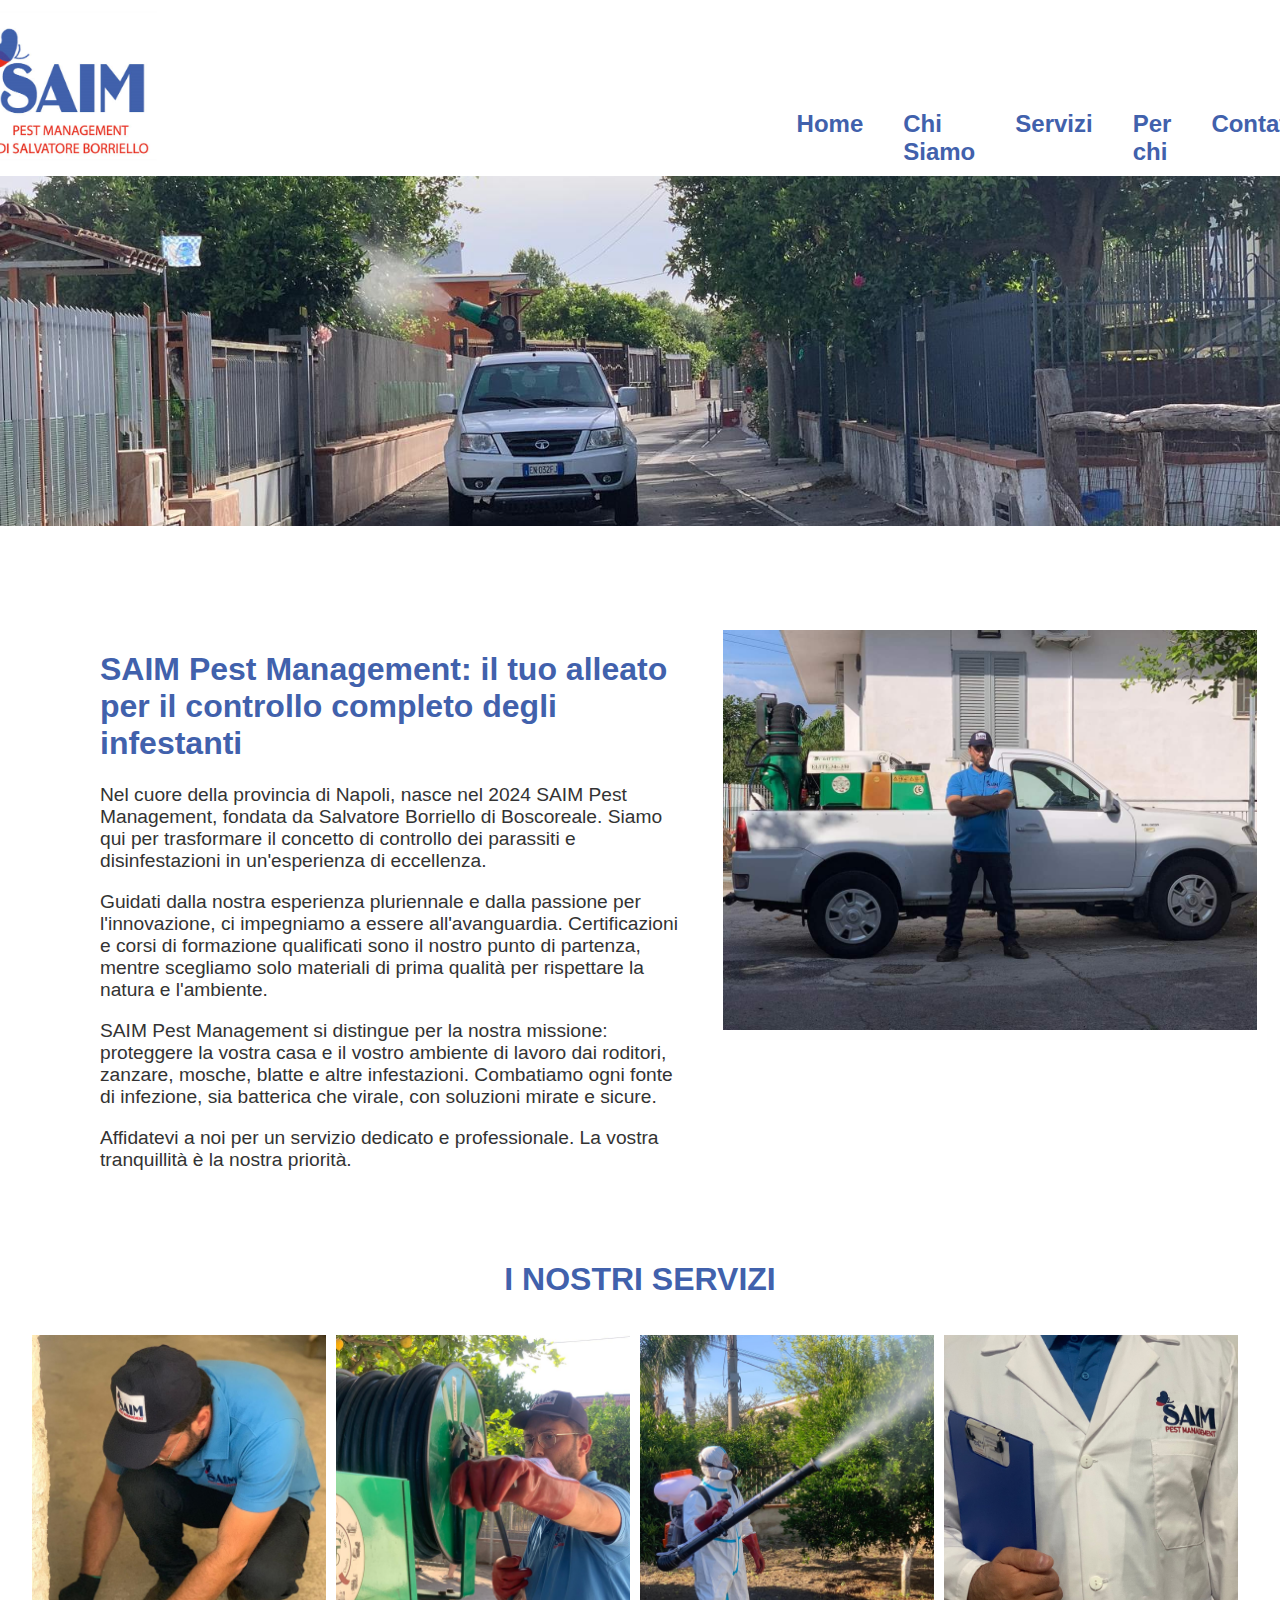
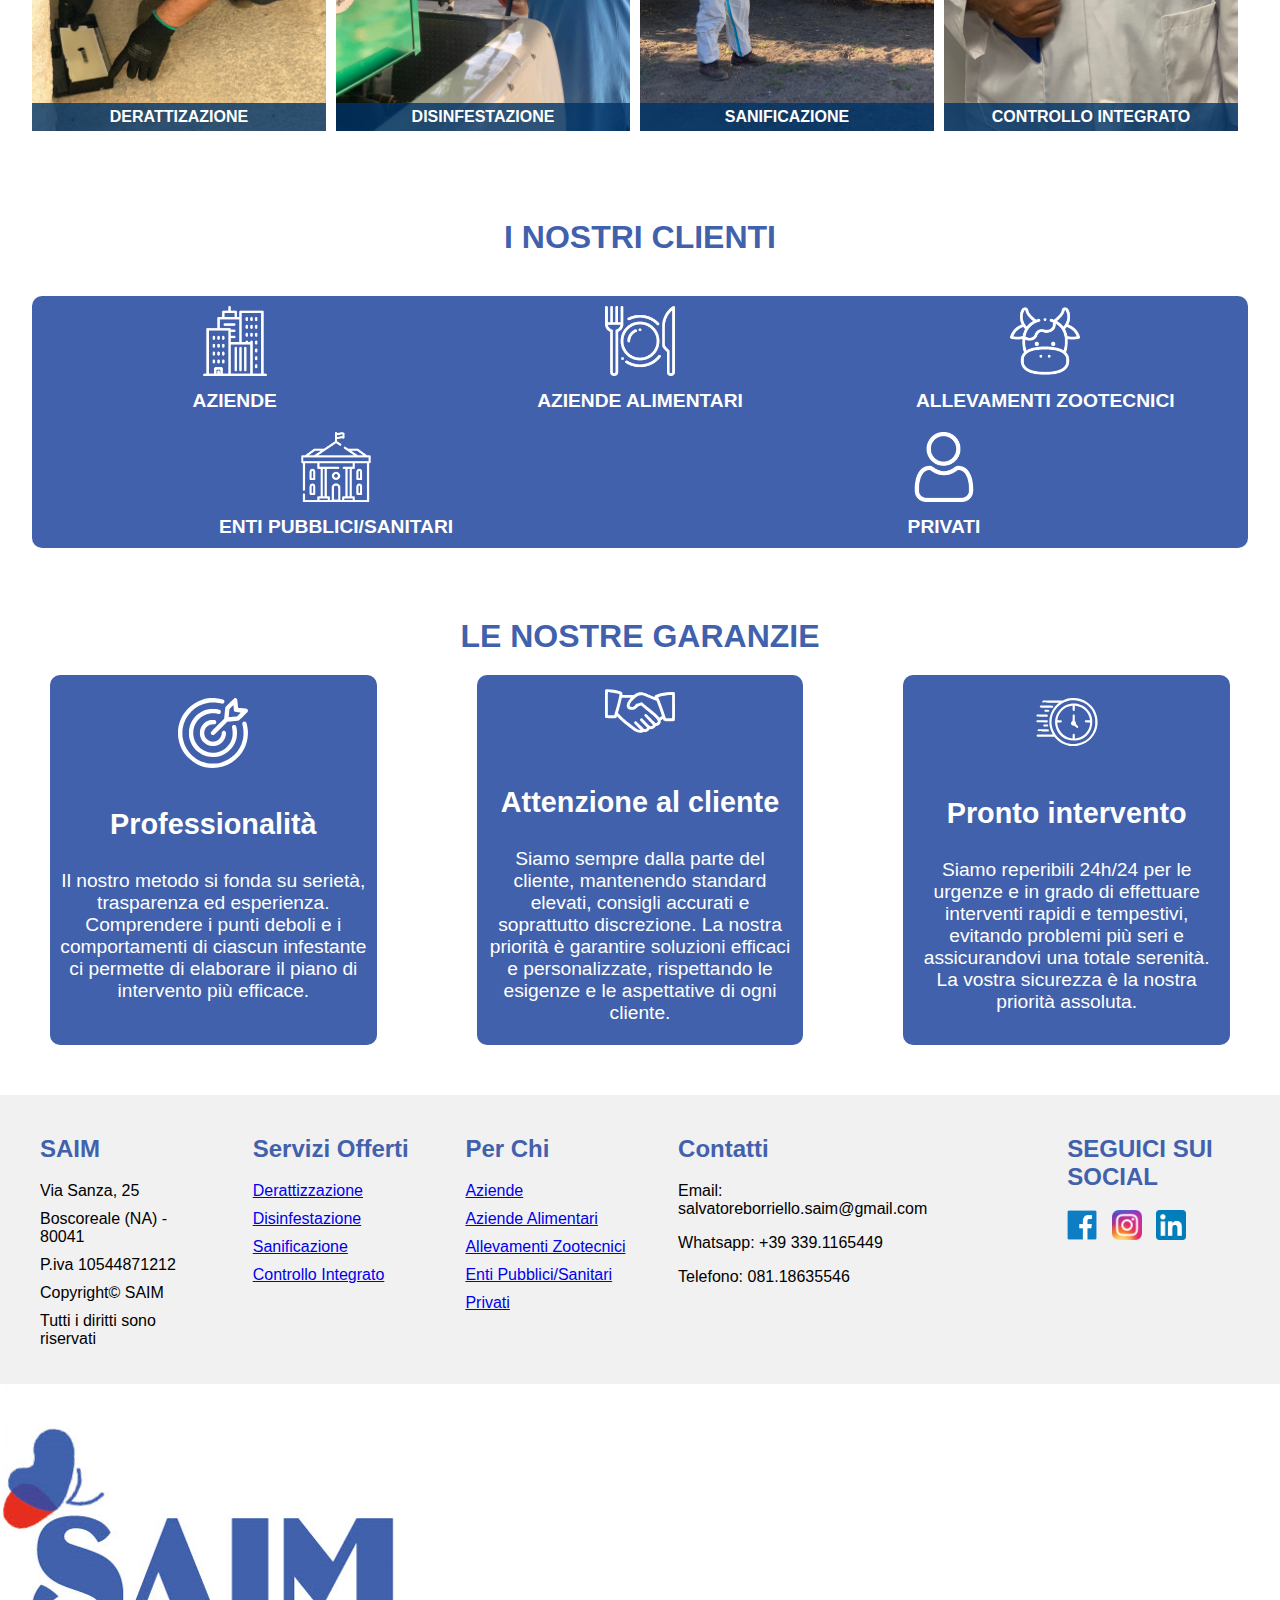
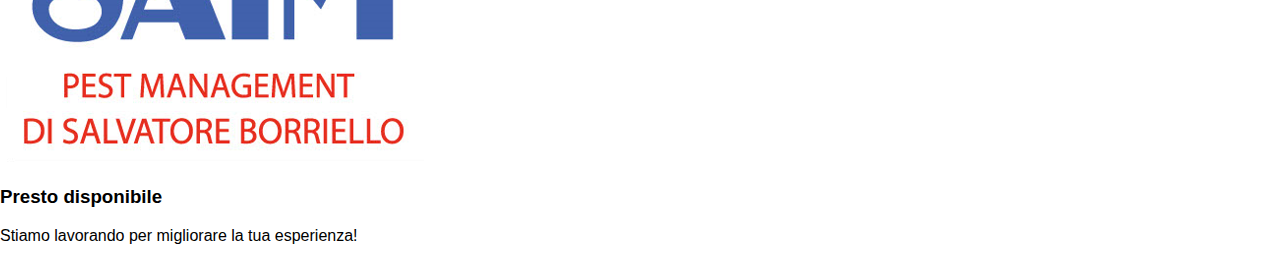
<file: index_old.html>
<!DOCTYPE html>
<html lang="it">
<head>
    <meta charset="UTF-8">
    <meta name="viewport" content="width=device-width, initial-scale=1.0">
    <title>SAIM Pest Management</title>
    <link rel="stylesheet" href="css/styles2.css">
</head>
<body>
    <header>
        <div class="logo">
            <img src="images/logo_Name.png" alt="Logo Azienda">
        </div>
        <nav>
            <ul>
                <li><a href="index.html">Home</a></li>
                <li><a href="about.html">Chi Siamo</a></li>
                <li class="dropdown">
                  <a href="#">Servizi</a>
                  <ul class="dropdown-content">
                    <li><a href="derattizzazione.html">Derattizzazione</a></li>
                    <li><a href="disinfestazione.html">Disinfestazione</a></li>
                    <li><a href="sanificazione.html">Sanificazione</a></li>
                    <li><a href="monitoraggio.html">Controllo Integrato</a></li>
                 </ul>
           </li>
                <li><a href="whom.html">Per chi</a></li>
                <li><a href="contact.html">Contatti</a></li>
            </ul>
        </nav>
    </header>
    <main>

      <img src="images/disinfestazione_camion.jpg" class="full-width-image">

      <div class="spacer100"></div>

      <section class="content-container">
      <div class="description">
          <h1>SAIM Pest Management: il tuo alleato per il controllo completo degli infestanti</h1>
          <p>
              Nel cuore della provincia di Napoli, nasce nel 2024 SAIM Pest Management, fondata da Salvatore Borriello di Boscoreale.
              Siamo qui per trasformare il concetto di controllo dei parassiti e disinfestazioni in un'esperienza di eccellenza.
          </p>
          <p>
              Guidati dalla nostra esperienza pluriennale e dalla passione per l'innovazione, ci impegniamo a essere all'avanguardia.
              Certificazioni e corsi di formazione qualificati sono il nostro punto di partenza,
              mentre scegliamo solo materiali di prima qualità per rispettare la natura e l'ambiente.
          </p>
          <p>
            SAIM Pest Management si distingue per la nostra missione: proteggere la vostra casa e il vostro ambiente di lavoro dai roditori, zanzare, mosche, blatte e altre infestazioni.
            Combatiamo ogni fonte di infezione, sia batterica che virale, con soluzioni mirate e sicure.
          </p>
          <p>
            Affidatevi a noi per un servizio dedicato e professionale. La vostra tranquillità è la nostra priorità.
          </p>
      </div>
      <div class="image-content">
          <img src="images/furgone.jpg" alt="Attività">
      </div>
        </section>

        <div class="spacer30"> </div>

        <section class="services-title">
          <h2>I NOSTRI SERVIZI</h2>
      </section>

      <section class="gallery">
      <div class="gallery-row">
          <div class="gallery-item">
              <a href="derattizzazione.html">
                  <img src="images/derattizzazione.jpg" alt="Ratto">
                  <p>DERATTIZAZIONE</p>
              </a>
          </div>
          <div class="gallery-item">
              <a href="disinfestazione.html">
                  <img src="images/disinfestazione_generale.jpg" alt="Formiche">
                  <p>DISINFESTAZIONE</p>
              </a>
          </div>
          <div class="gallery-item">
              <a href="sanificazione.html">
                  <img src="images/disinfestazione.jpg" alt="Sanificazione">
                  <p>SANIFICAZIONE</p>
              </a>
          </div>
          <div class="gallery-item">
              <a href="monitoraggio.html">
                  <img src="images/controllo_integrato.jpg" alt="Disinfezione">
                  <p>CONTROLLO INTEGRATO</p>
              </a>
          </div>
      </div>
  </section>


  <div class="spacer30"> </div>

  <section class="services-title">
    <h2>I NOSTRI CLIENTI</h2>
</section>

<section class="clients-section">
<div class="clients-container">
    <div class="client-item">
        <a href="whom.html">
            <img src="images/skyline.png" alt="Aziende">
            <p><strong>AZIENDE</strong></p>
        </a>
    </div>
    <div class="client-item">
        <a href="whom.html">
            <img src="images/restaurant.png" alt="Aziende Alimentari">
            <p><strong>AZIENDE ALIMENTARI</strong></p>
        </a>
    </div>
    <div class="client-item">
        <a href="whom.html">
            <img src="images/cow.png" alt="Allevamenti Zootecnici">
            <p><strong>ALLEVAMENTI ZOOTECNICI</strong></p>
        </a>
    </div>
    <div class="client-item">
        <a href="whom.html">
            <img src="images/cityhall.png" alt="Enti Pubblici/Sanitari">
            <p><strong>ENTI PUBBLICI/SANITARI</strong></p>
        </a>
    </div>
    <div class="client-item">
        <a href="whom.html">
            <img src="images/private.png" alt="Privati">
            <p><strong>PRIVATI</strong></p>
        </a>
    </div>
</div>
</section>


    <div class="spacer30"> </div>

    <section class="services-title">
      <h2>LE NOSTRE GARANZIE</h2>
  </section>

  <section class="squares-section">
    <div class="square">
        <img src="images/target_white.svg" alt="Icona Professionalità">
        <h3>Professionalità</h3>
        <p> Il nostro metodo si fonda su serietà, trasparenza ed esperienza.
          Comprendere i punti deboli e i comportamenti di ciascun infestante ci permette di elaborare il piano di intervento più efficace.
        </p>
    </div>
    <div class="square">
        <img src="images/handshake.svg" alt="Icona AttenzioneAlCliente">
        <h3>Attenzione al cliente</h3>
        <p>Siamo sempre dalla parte del cliente, mantenendo standard elevati, consigli accurati e soprattutto discrezione.
        La nostra priorità è garantire soluzioni efficaci e personalizzate, rispettando le esigenze e le aspettative di ogni cliente.</p>
    </div>
    <div class="square">
        <img src="images/clock.svg" alt="Icona Professionalità">
        <h3>Pronto intervento</h3>
        <p>
          Siamo reperibili 24h/24 per le urgenze e in grado di effettuare interventi rapidi e tempestivi,
          evitando problemi più seri e assicurandovi una totale serenità.
          La vostra sicurezza è la nostra priorità assoluta.</p>
    </div>
</section>

<div class="spacer30"> </div>

    </main>


    <footer>

        <div class="footer-name">
          <h2> SAIM </h2>
          <ul>
              <li>Via Sanza, 25</li>
              <li>Boscoreale (NA) - 80041 </li>
              <li>P.iva 10544871212 </li>
              <li>Copyright&copy; SAIM </li>
              <li>Tutti i diritti sono riservati </li>
          </ul>
        </div>
        <div class="footer-services">
            <h2>Servizi Offerti</h2>
            <ul>
                <li><a href="derattizzazione.html">Derattizzazione</a></li>
                <li><a href="disinfestazione.html">Disinfestazione</a></li>
                <li><a href="sanificazione.html">Sanificazione</a></li>
                <li><a href="monitoraggio.html">Controllo Integrato</a></li>
            </ul>
        </div>

        <div class="footer-services">
            <h2>Per Chi</h2>
            <ul>
                <li><a href="whom.html">Aziende</a></li>
                <li><a href="whom.html">Aziende Alimentari</a></li>
                <li><a href="whom.html">Allevamenti Zootecnici</a></li>
                <li><a href="whom.html">Enti Pubblici/Sanitari</a></li>
                <li><a href="whom.html">Privati</a></li>
            </ul>
        </div>

        <div class="footer-info">
            <h2>Contatti</h2>
            <p>Email: salvatoreborriello.saim@gmail.com</p>
            <p>Whatsapp: +39 339.1165449</p>
            <p>Telefono: 081.18635546</p>
        </div>

        <div class="footer-social">
          <h2>SEGUICI SUI SOCIAL</h2>
            <a href="https://www.facebook.com/profile.php?id=61560507741361">
              <img src="images/facebook.jpg" alt="Facebook">
          </a>
          <a href="https://www.instagram.com/">
              <img src="images/instagram.jpg" alt="Instagram">
          </a>
          <a href="https://www.linkedin.com/company/saim-pest-management/">
              <img src="images/linkedin.jpg" alt="LinkedIn">
          </a>
        </div>
    </footer>
    <div class="mobile-message">
        <img src="images/logo_Name.png" alt="Logo Presto Disponibile">
        <h3>Presto disponibile</h3>
        <p>Stiamo lavorando per migliorare la tua esperienza!</p>
    </div>
</body>

    <script src="js/scripts.js"></script>

</html>
</file>
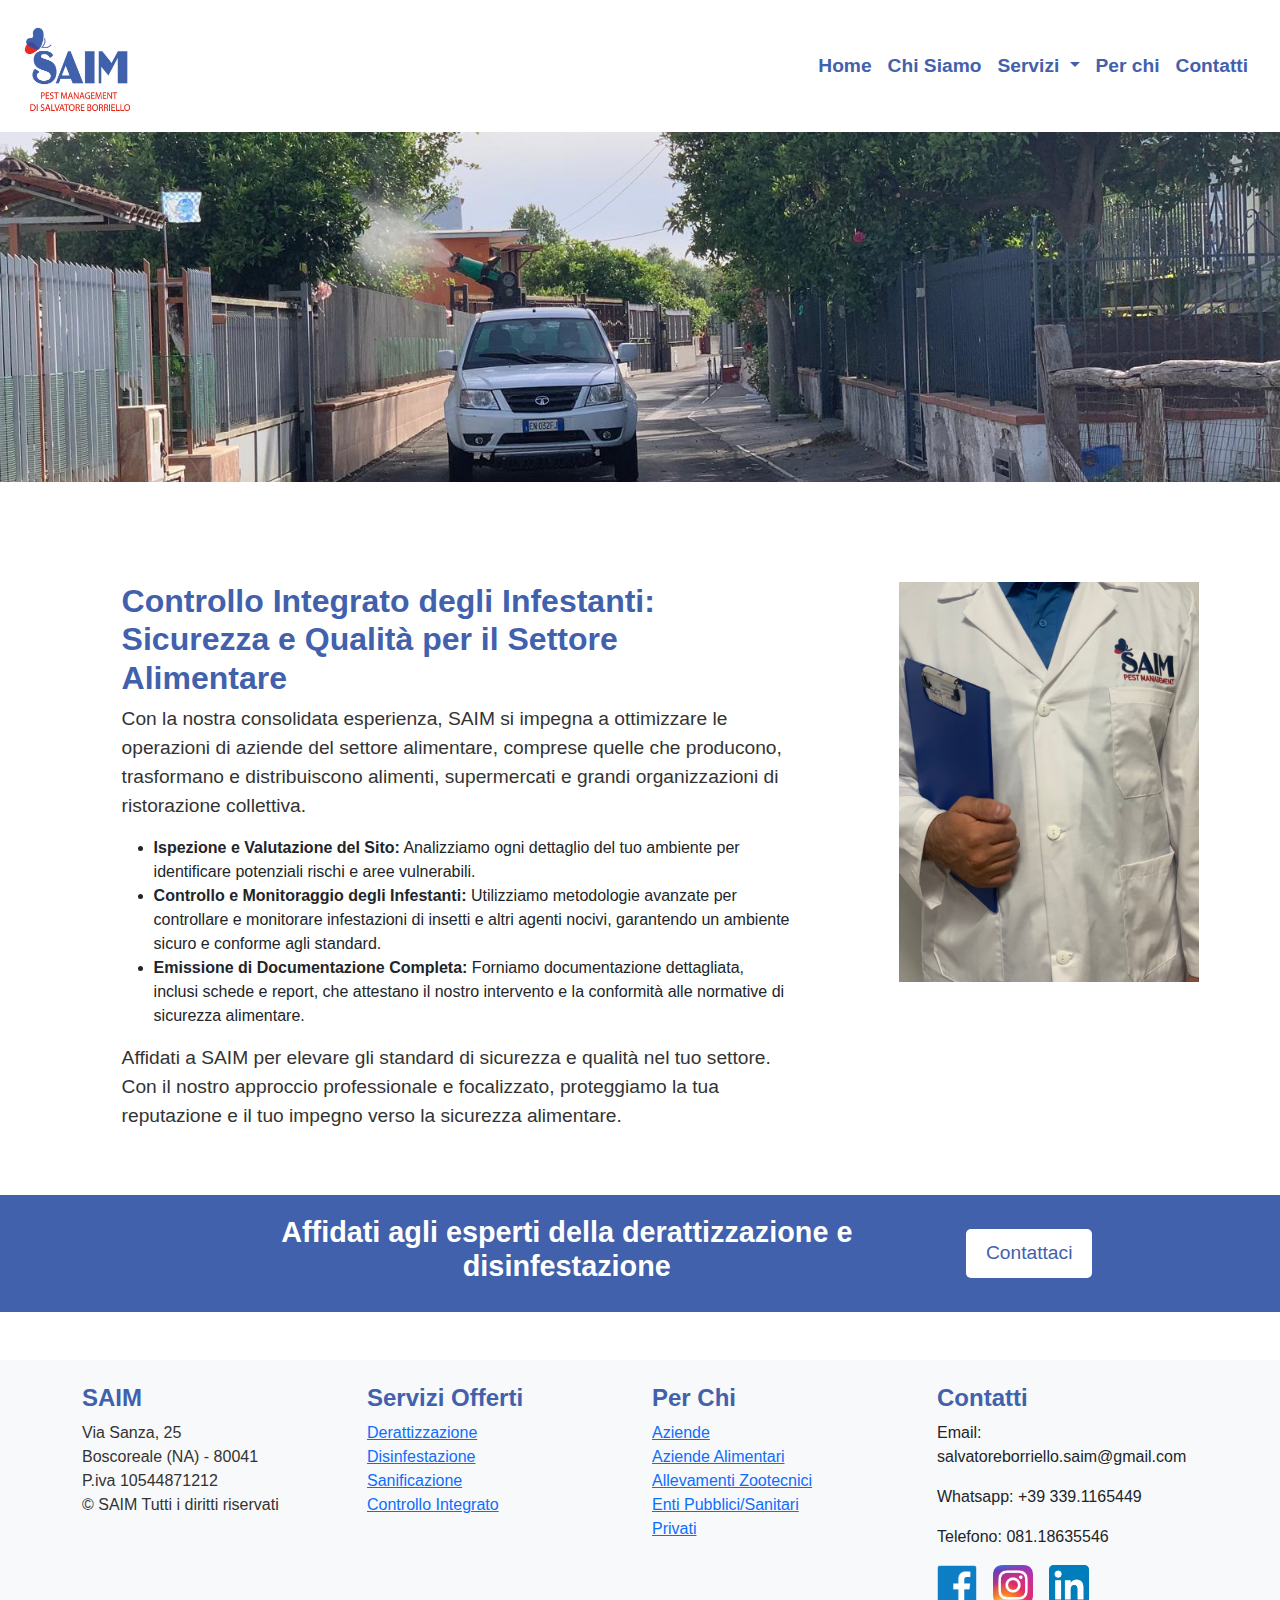
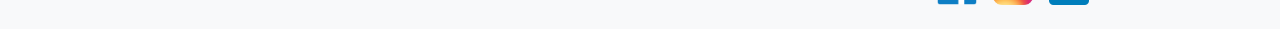
<file: monitoraggio.html>
<!DOCTYPE html>
<html lang="it">
<head>
    <meta charset="UTF-8">
    <meta name="viewport" content="width=device-width, initial-scale=1.0">
    <title>SAIM Pest Management</title>
    <!-- Aggiunta di Bootstrap CSS -->
    <link href="https://cdn.jsdelivr.net/npm/bootstrap@5.3.0-alpha1/dist/css/bootstrap.min.css" rel="stylesheet">
    <link rel="stylesheet" href="css/styles.css">
</head>
<body>
    <header class="container-fluid bg-white py-3">
        <div class="container-fluid d-flex justify-content-between align-items-center">
            <div class="logo">
                <img src="images/logo_Name.png" alt="Logo Azienda" class="img-fluid" style="height: 100px;">
            </div>
            <nav class="navbar navbar-expand-lg navbar-light">
                <button class="navbar-toggler" type="button" data-bs-toggle="collapse" data-bs-target="#navbarNav" aria-controls="navbarNav" aria-expanded="false" aria-label="Toggle navigation">
                  <span class="navbar-toggler-icon"></span> <!-- Icona dell'hamburger -->
                </button>
                <div class="collapse navbar-collapse" id="navbarNav">
                  <ul class="navbar-nav">
                    <li class="nav-item"><a href="index.html" class="nav-link">Home</a></li>
                    <li class="nav-item"><a href="about.html" class="nav-link">Chi Siamo</a></li>
                    <li class="nav-item dropdown">
                      <a class="nav-link dropdown-toggle" href="#" id="navbarDropdown" role="button" data-bs-toggle="dropdown" aria-expanded="false">
                        Servizi
                      </a>
                      <ul class="dropdown-menu" aria-labelledby="navbarDropdown">
                        <li><a class="dropdown-item" href="derattizzazione.html">Derattizzazione</a></li>
                        <li><a class="dropdown-item" href="disinfestazione.html">Disinfestazione</a></li>
                        <li><a class="dropdown-item" href="sanificazione.html">Sanificazione</a></li>
                        <li><a class="dropdown-item" href="monitoraggio.html">Controllo Integrato</a></li>
                      </ul>
                    </li>
                    <li class="nav-item"><a href="whom.html" class="nav-link">Per chi</a></li>
                    <li class="nav-item"><a href="contact.html" class="nav-link">Contatti</a></li>
                  </ul>
                </div>
            </nav>
        </div>
    </header>

    <main>
        <div class="row">
            <div class="col-12">
                <img src="images/disinfestazione_camion.jpg" class="full-width-image" alt="Disinfestazione camion">
            </div>
        </div>

        <div class="spacer100"></div>

        <div class="content-container">
            <div class="description">
              <h1> Controllo Integrato degli Infestanti: Sicurezza e Qualità per il Settore Alimentare</h1>
              <p>
                Con la nostra consolidata esperienza, SAIM si impegna a ottimizzare le operazioni di aziende del settore alimentare, comprese quelle che producono, trasformano e distribuiscono alimenti, supermercati e grandi organizzazioni di ristorazione collettiva.
              </p>
              <ul>
                <li>
                  <strong>Ispezione e Valutazione del Sito:</strong> Analizziamo ogni dettaglio del tuo ambiente per identificare potenziali rischi e aree vulnerabili.
                </li>
                <li>
                  <strong>Controllo e Monitoraggio degli Infestanti:</strong> Utilizziamo metodologie avanzate per controllare e monitorare infestazioni di insetti e altri agenti nocivi, garantendo un ambiente sicuro e conforme agli standard.
                </li>
                <li>
                  <strong>Emissione di Documentazione Completa:</strong> Forniamo documentazione dettagliata, inclusi schede e report, che attestano il nostro intervento e la conformità alle normative di sicurezza alimentare.
                </li>
              </ul>
              <p>
                Affidati a SAIM per elevare gli standard di sicurezza e qualità nel tuo settore. Con il nostro approccio professionale e focalizzato, proteggiamo la tua reputazione e il tuo impegno verso la sicurezza alimentare.
              </p>
            </div>

            <div class="image-content">
                <img src="images/controllo_integrato.jpg" alt="Attività">
            </div>
              </section>
        </div>

        <div class="row text-center my-5">
            <div class="expert-section">
                <h4>Affidati agli esperti della derattizzazione e disinfestazione</h4>
                <a href="contact.html" class="contact-button">Contattaci</a>
            </div>
        </div>
    </main>

    <footer class="bg-light py-4">
        <div class="container">
            <div class="row">
                <div class="col-md-3">
                    <h2>SAIM</h2>
                    <ul class="list-unstyled">
                        <li>Via Sanza, 25</li>
                        <li>Boscoreale (NA) - 80041</li>
                        <li>P.iva 10544871212</li>
                        <li>&copy; SAIM Tutti i diritti riservati</li>
                    </ul>
                </div>
                <div class="col-md-3">
                    <h2>Servizi Offerti</h2>
                    <ul class="list-unstyled">
                        <li><a href="derattizzazione.html">Derattizzazione</a></li>
                        <li><a href="disinfestazione.html">Disinfestazione</a></li>
                        <li><a href="sanificazione.html">Sanificazione</a></li>
                        <li><a href="monitoraggio.html">Controllo Integrato</a></li>
                    </ul>
                </div>
                <div class="col-md-3">
                    <h2>Per Chi</h2>
                    <ul class="list-unstyled">
                        <li><a href="whom.html">Aziende</a></li>
                        <li><a href="whom.html">Aziende Alimentari</a></li>
                        <li><a href="whom.html">Allevamenti Zootecnici</a></li>
                        <li><a href="whom.html">Enti Pubblici/Sanitari</a></li>
                        <li><a href="whom.html">Privati</a></li>
                    </ul>
                </div>
                <div class="col-md-3">
                    <h2>Contatti</h2>
                    <p>Email: salvatoreborriello.saim@gmail.com</p>
                    <p>Whatsapp: +39 339.1165449</p>
                    <p>Telefono: 081.18635546</p>
                    <div class="d-flex">
                        <a href="https://www.facebook.com/" class="me-3"><img src="images/facebook.jpg" alt="Facebook" class="img-fluid" style="width: 40px;"></a>
                        <a href="https://www.instagram.com/" class="me-3"><img src="images/instagram.jpg" alt="Instagram" class="img-fluid" style="width: 40px;"></a>
                        <a href="https://www.linkedin.com/" class="me-3"><img src="images/linkedin.jpg" alt="LinkedIn" class="img-fluid" style="width: 40px;"></a>
                    </div>
                </div>
            </div>
        </div>
    </footer>

    <!-- Bootstrap JS -->
    <script src="https://cdn.jsdelivr.net/npm/bootstrap@5.3.0-alpha1/dist/js/bootstrap.bundle.min.js"></script>
    <script src="js/scripts.js"></script>
</body>
</html>
</file>
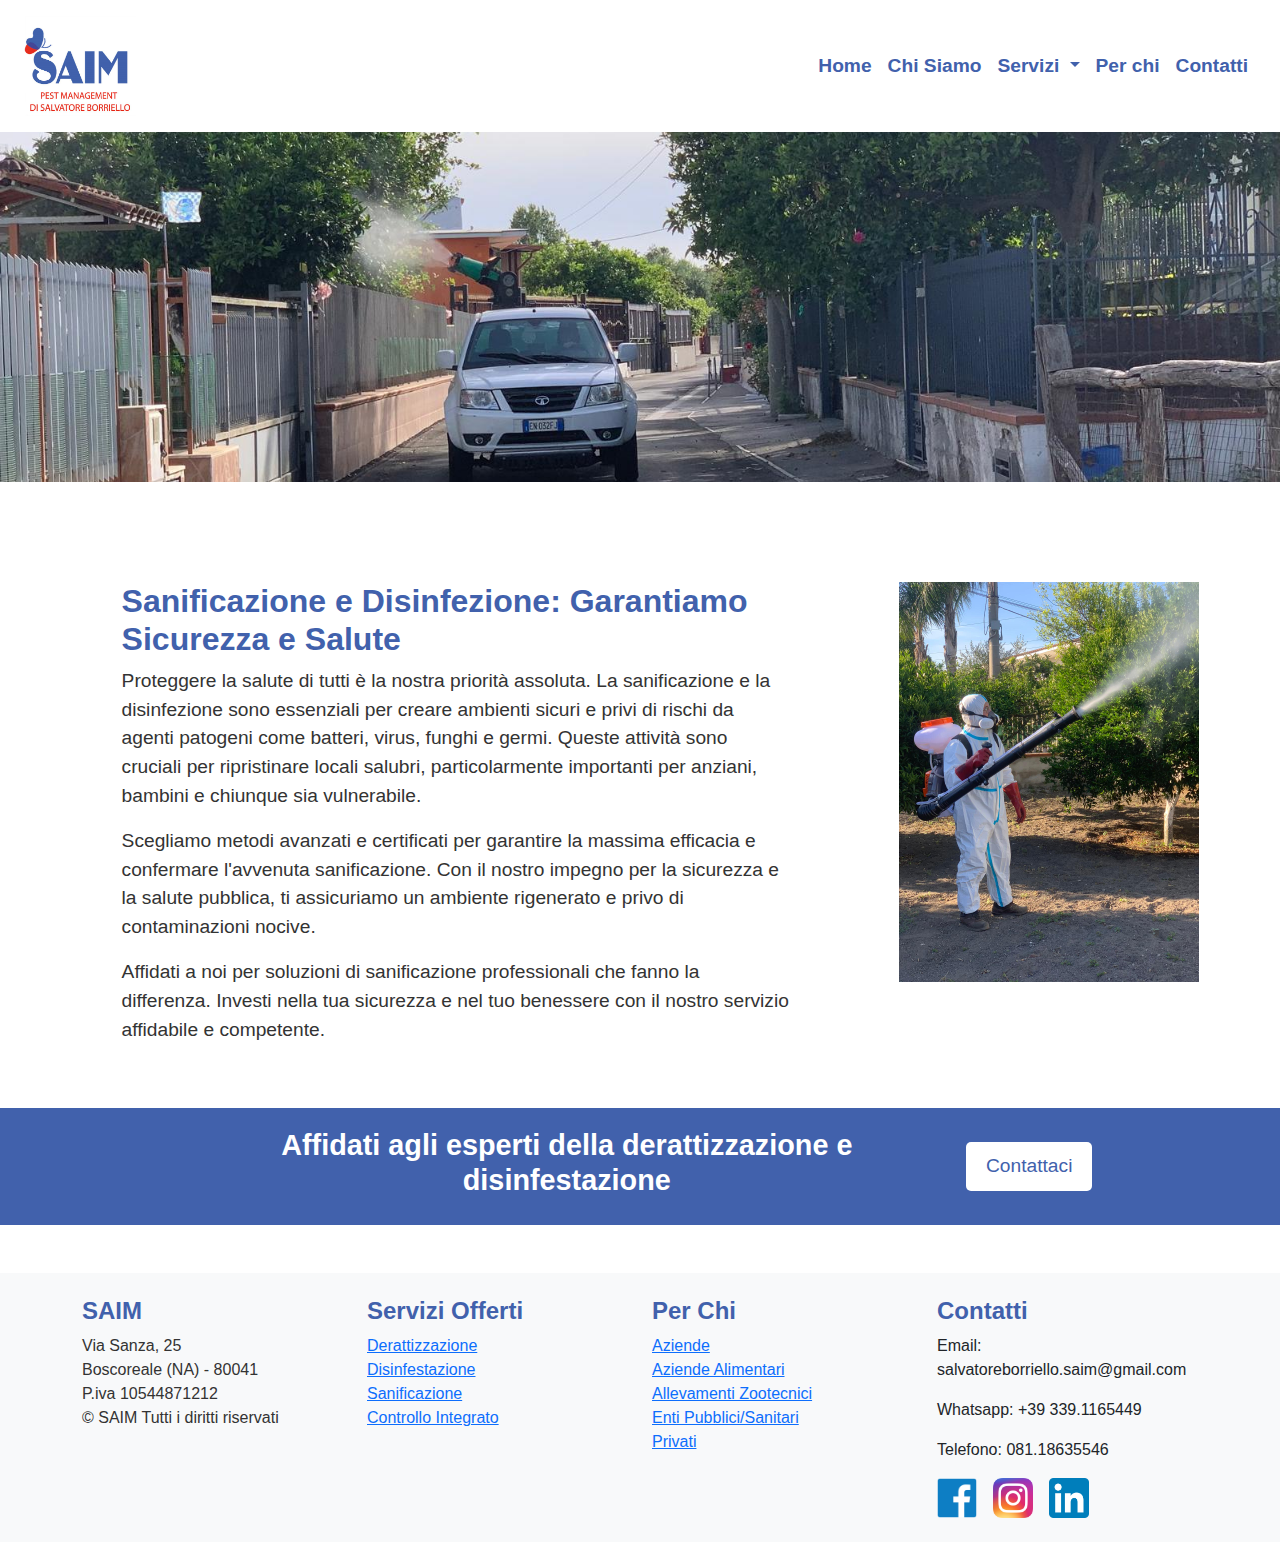
<file: sanificazione.html>
<!DOCTYPE html>
<html lang="it">
<head>
    <meta charset="UTF-8">
    <meta name="viewport" content="width=device-width, initial-scale=1.0">
    <title>SAIM Pest Management</title>
    <!-- Aggiunta di Bootstrap CSS -->
    <link href="https://cdn.jsdelivr.net/npm/bootstrap@5.3.0-alpha1/dist/css/bootstrap.min.css" rel="stylesheet">
    <link rel="stylesheet" href="css/styles.css">
</head>
<body>
    <header class="container-fluid bg-white py-3">
        <div class="container-fluid d-flex justify-content-between align-items-center">
            <div class="logo">
                <img src="images/logo_Name.png" alt="Logo Azienda" class="img-fluid" style="height: 100px;">
            </div>
            <nav class="navbar navbar-expand-lg navbar-light">
                <button class="navbar-toggler" type="button" data-bs-toggle="collapse" data-bs-target="#navbarNav" aria-controls="navbarNav" aria-expanded="false" aria-label="Toggle navigation">
                  <span class="navbar-toggler-icon"></span> <!-- Icona dell'hamburger -->
                </button>
                <div class="collapse navbar-collapse" id="navbarNav">
                  <ul class="navbar-nav">
                    <li class="nav-item"><a href="index.html" class="nav-link">Home</a></li>
                    <li class="nav-item"><a href="about.html" class="nav-link">Chi Siamo</a></li>
                    <li class="nav-item dropdown">
                      <a class="nav-link dropdown-toggle" href="#" id="navbarDropdown" role="button" data-bs-toggle="dropdown" aria-expanded="false">
                        Servizi
                      </a>
                      <ul class="dropdown-menu" aria-labelledby="navbarDropdown">
                        <li><a class="dropdown-item" href="derattizzazione.html">Derattizzazione</a></li>
                        <li><a class="dropdown-item" href="disinfestazione.html">Disinfestazione</a></li>
                        <li><a class="dropdown-item" href="sanificazione.html">Sanificazione</a></li>
                        <li><a class="dropdown-item" href="monitoraggio.html">Controllo Integrato</a></li>
                      </ul>
                    </li>
                    <li class="nav-item"><a href="whom.html" class="nav-link">Per chi</a></li>
                    <li class="nav-item"><a href="contact.html" class="nav-link">Contatti</a></li>
                  </ul>
                </div>
            </nav>
        </div>
    </header>

    <main>
        <div class="row">
            <div class="col-12">
                <img src="images/disinfestazione_camion.jpg" class="full-width-image" alt="Disinfestazione camion">
            </div>
        </div>

        <div class="spacer100"></div>

        <div class="content-container">
            <div class="description">
              <h1> Sanificazione e Disinfezione: Garantiamo Sicurezza e Salute</h1>
              <p>
                Proteggere la salute di tutti è la nostra priorità assoluta. La sanificazione e la disinfezione sono essenziali per creare ambienti sicuri e privi di rischi da agenti patogeni come batteri, virus, funghi e germi.
                Queste attività sono cruciali per ripristinare locali salubri, particolarmente importanti per anziani, bambini e chiunque sia vulnerabile.
              </p>
              <p>
                Scegliamo metodi avanzati e certificati per garantire la massima efficacia e confermare l'avvenuta sanificazione.
                Con il nostro impegno per la sicurezza e la salute pubblica, ti assicuriamo un ambiente rigenerato e privo di contaminazioni nocive.
              </p>
              <p>
                Affidati a noi per soluzioni di sanificazione professionali che fanno la differenza. Investi nella tua sicurezza e nel tuo benessere con il nostro servizio affidabile e competente.
              </p>
            </div>

            <div class="image-content">
                <img src="images/disinfestazione.jpg" alt="Attività">
            </div>
              </section>
        </div>

        <div class="row text-center my-5">
            <div class="expert-section">
                <h4>Affidati agli esperti della derattizzazione e disinfestazione</h4>
                <a href="contact.html" class="contact-button">Contattaci</a>
            </div>
        </div>
    </main>

    <footer class="bg-light py-4">
        <div class="container">
            <div class="row">
                <div class="col-md-3">
                    <h2>SAIM</h2>
                    <ul class="list-unstyled">
                        <li>Via Sanza, 25</li>
                        <li>Boscoreale (NA) - 80041</li>
                        <li>P.iva 10544871212</li>
                        <li>&copy; SAIM Tutti i diritti riservati</li>
                    </ul>
                </div>
                <div class="col-md-3">
                    <h2>Servizi Offerti</h2>
                    <ul class="list-unstyled">
                        <li><a href="derattizzazione.html">Derattizzazione</a></li>
                        <li><a href="disinfestazione.html">Disinfestazione</a></li>
                        <li><a href="sanificazione.html">Sanificazione</a></li>
                        <li><a href="monitoraggio.html">Controllo Integrato</a></li>
                    </ul>
                </div>
                <div class="col-md-3">
                    <h2>Per Chi</h2>
                    <ul class="list-unstyled">
                        <li><a href="whom.html">Aziende</a></li>
                        <li><a href="whom.html">Aziende Alimentari</a></li>
                        <li><a href="whom.html">Allevamenti Zootecnici</a></li>
                        <li><a href="whom.html">Enti Pubblici/Sanitari</a></li>
                        <li><a href="whom.html">Privati</a></li>
                    </ul>
                </div>
                <div class="col-md-3">
                    <h2>Contatti</h2>
                    <p>Email: salvatoreborriello.saim@gmail.com</p>
                    <p>Whatsapp: +39 339.1165449</p>
                    <p>Telefono: 081.18635546</p>
                    <div class="d-flex">
                        <a href="https://www.facebook.com/" class="me-3"><img src="images/facebook.jpg" alt="Facebook" class="img-fluid" style="width: 40px;"></a>
                        <a href="https://www.instagram.com/" class="me-3"><img src="images/instagram.jpg" alt="Instagram" class="img-fluid" style="width: 40px;"></a>
                        <a href="https://www.linkedin.com/" class="me-3"><img src="images/linkedin.jpg" alt="LinkedIn" class="img-fluid" style="width: 40px;"></a>
                    </div>
                </div>
            </div>
        </div>
    </footer>

    <!-- Bootstrap JS -->
    <script src="https://cdn.jsdelivr.net/npm/bootstrap@5.3.0-alpha1/dist/js/bootstrap.bundle.min.js"></script>
    <script src="js/scripts.js"></script>
</body>
</html>
</file>
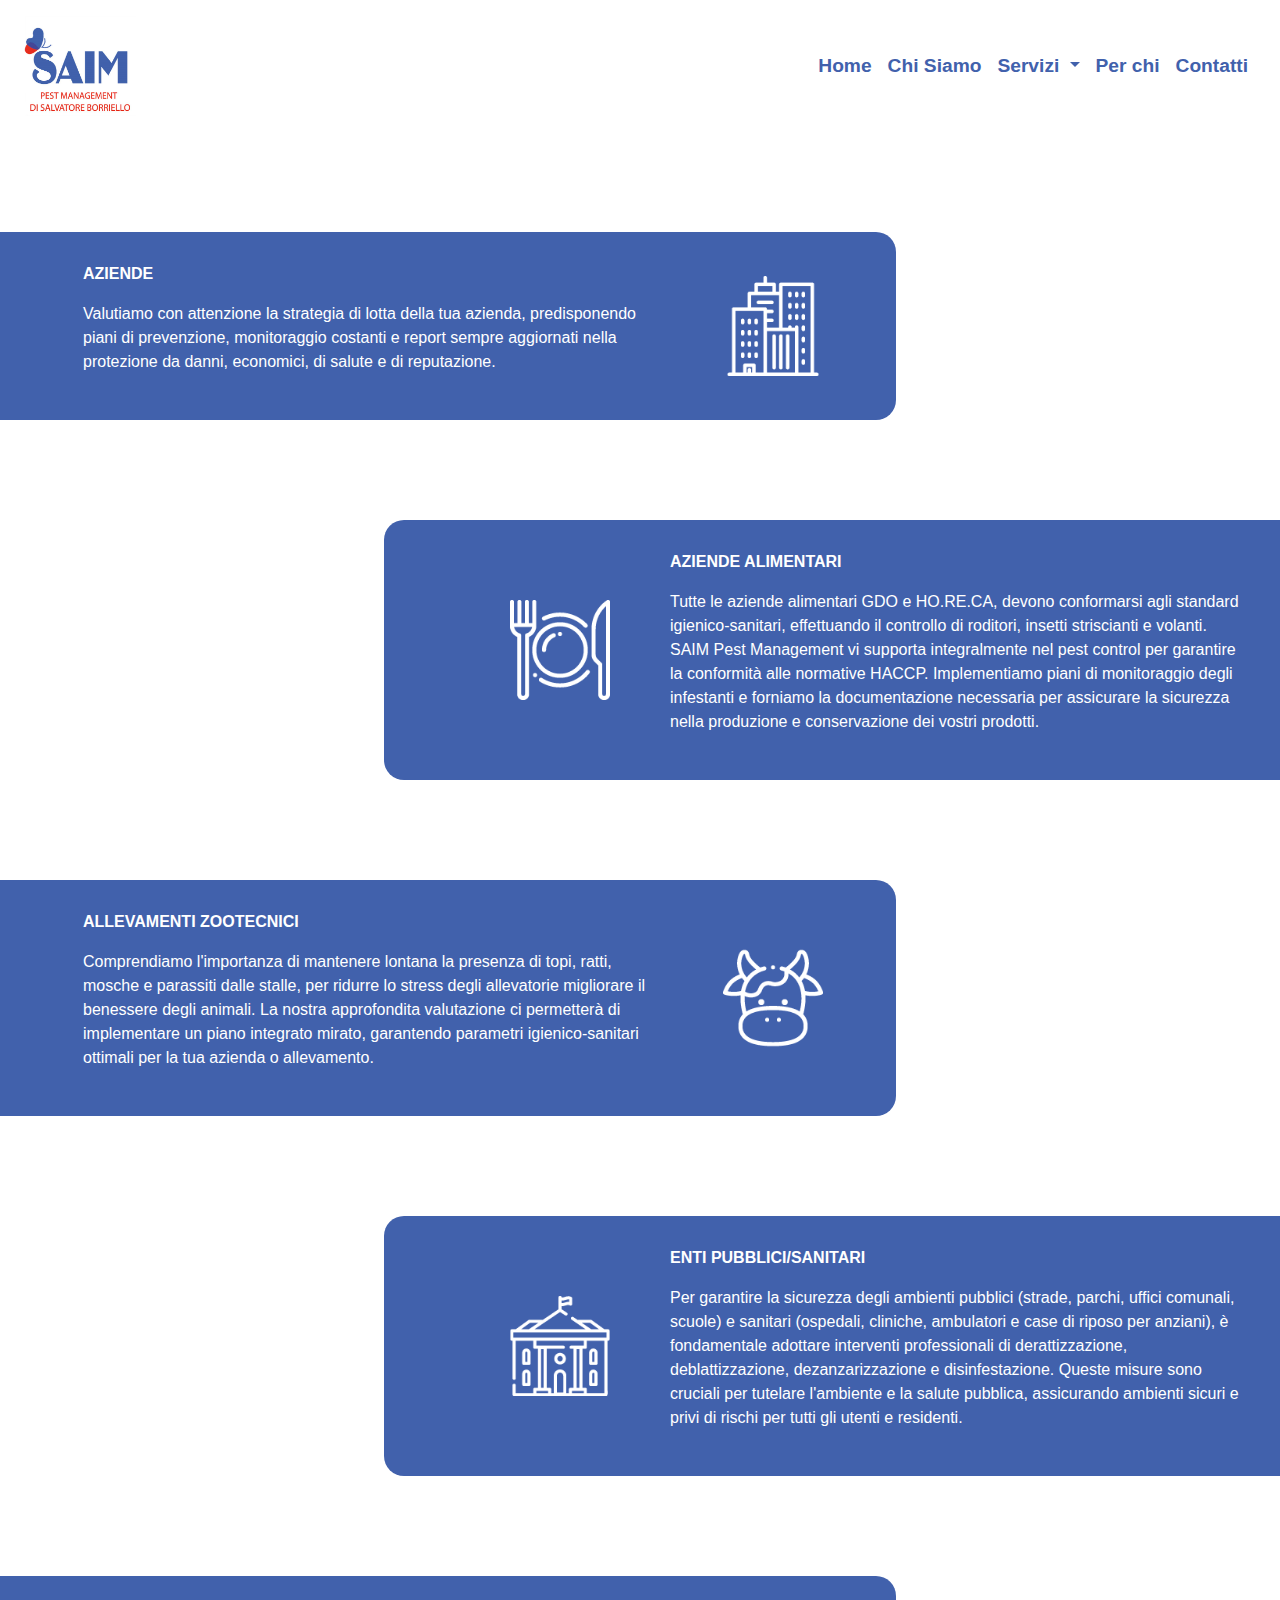
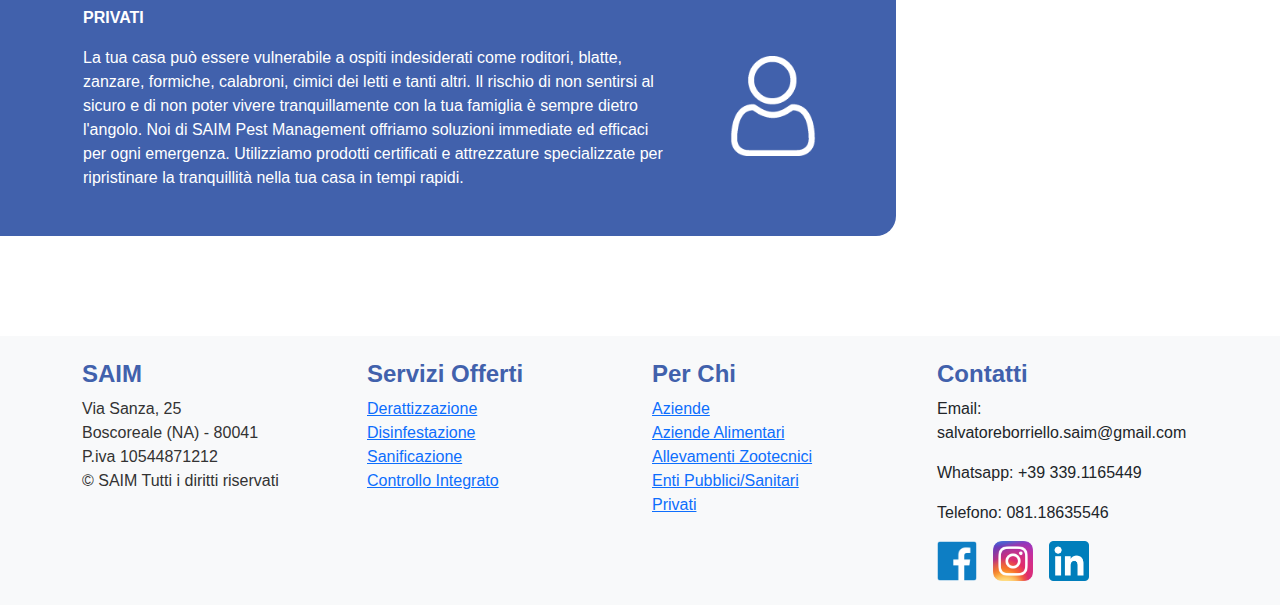
<file: whom.html>
<!DOCTYPE html>
<html lang="it">
<head>
    <meta charset="UTF-8">
    <meta name="viewport" content="width=device-width, initial-scale=1.0">
    <title>SAIM Pest Management</title>
    <!-- Aggiunta di Bootstrap CSS -->
    <link href="https://cdn.jsdelivr.net/npm/bootstrap@5.3.0-alpha1/dist/css/bootstrap.min.css" rel="stylesheet">
    <link rel="stylesheet" href="css/styles.css">
</head>
<body>
    <header class="container-fluid bg-white py-3">
        <div class="container-fluid d-flex justify-content-between align-items-center">
            <div class="logo">
                <img src="images/logo_Name.png" alt="Logo Azienda" class="img-fluid" style="height: 100px;">
            </div>
            <nav class="navbar navbar-expand-lg navbar-light">
                <button class="navbar-toggler" type="button" data-bs-toggle="collapse" data-bs-target="#navbarNav" aria-controls="navbarNav" aria-expanded="false" aria-label="Toggle navigation">
                  <span class="navbar-toggler-icon"></span> <!-- Icona dell'hamburger -->
                </button>
                <div class="collapse navbar-collapse" id="navbarNav">
                  <ul class="navbar-nav">
                    <li class="nav-item"><a href="index.html" class="nav-link">Home</a></li>
                    <li class="nav-item"><a href="about.html" class="nav-link">Chi Siamo</a></li>
                    <li class="nav-item dropdown">
                      <a class="nav-link dropdown-toggle" href="#" id="navbarDropdown" role="button" data-bs-toggle="dropdown" aria-expanded="false">
                        Servizi
                      </a>
                      <ul class="dropdown-menu" aria-labelledby="navbarDropdown">
                        <li><a class="dropdown-item" href="derattizzazione.html">Derattizzazione</a></li>
                        <li><a class="dropdown-item" href="disinfestazione.html">Disinfestazione</a></li>
                        <li><a class="dropdown-item" href="sanificazione.html">Sanificazione</a></li>
                        <li><a class="dropdown-item" href="monitoraggio.html">Controllo Integrato</a></li>
                      </ul>
                    </li>
                    <li class="nav-item"><a href="whom.html" class="nav-link">Per chi</a></li>
                    <li class="nav-item"><a href="contact.html" class="nav-link">Contatti</a></li>
                  </ul>
                </div>
            </nav>
        </div>
    </header>

    <main>
      <div class="spacer100"> </div>
      <section class="clientspage-section-left">
        <div class="clientspage-container-left">
          <div class="clientpage-item-left">
              <div class="clientpage-text-left">
                  <p><strong>AZIENDE</strong></p>
                  <p>Valutiamo con attenzione la strategia di lotta della tua azienda,
                    predisponendo piani di prevenzione, monitoraggio costanti e report sempre aggiornati nella protezione da danni,
                    economici, di salute e di reputazione.</p>
              </div>
              <div class="clientpage-image-left">
                    <img src="images/skyline.png" alt="Description of the image">
                </div>
          </div>
        </div>
      </section>

    <div class="spacer100"> </div>

    <section class="clientspage-section-right">
    <div class="clientspage-container-right">
      <div class="clientpage-item-right">
          <div class="clientpage-text-right">
              <p><strong>AZIENDE ALIMENTARI</strong></p>
              <p>Tutte le aziende alimentari GDO e HO.RE.CA, devono conformarsi agli standard igienico-sanitari, effettuando il controllo di roditori, insetti striscianti e volanti.
                SAIM Pest Management vi supporta integralmente nel pest control per garantire la conformità alle normative HACCP.
                Implementiamo piani di monitoraggio degli infestanti e forniamo la documentazione necessaria per assicurare la sicurezza nella produzione e conservazione dei vostri prodotti.
              </p>
            </div>
          <div class="clientpage-image-right">
                <img src="images/restaurant.png" alt="Description of the image">
            </div>
    </div>
    </div>
    </section>

    <div class="spacer100"> </div>

    <section class="clientspage-section-left">
    <div class="clientspage-container-left">
        <div class="clientpage-item-left">
            <div class="clientpage-text-left">
                <p><strong>ALLEVAMENTI ZOOTECNICI</strong></p>
                <p>Comprendiamo l'importanza di mantenere lontana la presenza di topi, ratti, mosche e parassiti dalle stalle, per ridurre lo stress degli allevatorie migliorare il benessere degli animali.
                  La nostra approfondita valutazione ci permetterà di implementare un piano integrato mirato, garantendo parametri igienico-sanitari ottimali per la tua azienda o allevamento.
                </p>
              </div>
            <div class="clientpage-image-left">
                  <img src="images/cow.png" alt="Description of the image">
              </div>
    </div>
    </div>
    </section>

    <div class="spacer100"> </div>

    <section class="clientspage-section-right">
    <div class="clientspage-container-right">
      <div class="clientpage-item-right">
          <div class="clientpage-text-right">
              <p><strong>ENTI PUBBLICI/SANITARI</strong></p>
              <p>Per garantire la sicurezza degli ambienti pubblici (strade, parchi, uffici comunali, scuole) e sanitari (ospedali, cliniche, ambulatori e case di riposo per anziani), è fondamentale adottare interventi professionali di derattizzazione, deblattizzazione, dezanzarizzazione e disinfestazione.
                Queste misure sono cruciali per tutelare l'ambiente e la salute pubblica, assicurando ambienti sicuri e privi di rischi per tutti gli utenti e residenti.
              </p>
            </div>
          <div class="clientpage-image-right">
                <img src="images/cityhall.png" alt="Description of the image">
            </div>
    </div>
    </div>
    </section>

    <div class="spacer100"> </div>

    <section class="clientspage-section-left">
    <div class="clientspage-container-left">
    <div class="clientpage-item-left">
        <div class="clientpage-text-left">
            <p><strong>PRIVATI</strong></p>
            <p>La tua casa può essere vulnerabile a ospiti indesiderati come roditori, blatte, zanzare, formiche, calabroni, cimici dei letti e tanti altri.
              Il rischio di non sentirsi al sicuro e di non poter vivere tranquillamente con la tua famiglia è sempre dietro l'angolo.
              Noi di SAIM Pest Management offriamo soluzioni immediate ed efficaci per ogni emergenza.
              Utilizziamo prodotti certificati e attrezzature specializzate per ripristinare la tranquillità nella tua casa in tempi rapidi.
            </p>
          </div>
        <div class="clientpage-image-left">
              <img src="images/private.png" alt="Description of the image">
          </div>
    </div>
    </div>
    </section>

    <div class="spacer100"> </div>

    </main>

    <footer class="bg-light py-4">
        <div class="container">
            <div class="row">
                <div class="col-md-3">
                    <h2>SAIM</h2>
                    <ul class="list-unstyled">
                        <li>Via Sanza, 25</li>
                        <li>Boscoreale (NA) - 80041</li>
                        <li>P.iva 10544871212</li>
                        <li>&copy; SAIM Tutti i diritti riservati</li>
                    </ul>
                </div>
                <div class="col-md-3">
                    <h2>Servizi Offerti</h2>
                    <ul class="list-unstyled">
                        <li><a href="derattizzazione.html">Derattizzazione</a></li>
                        <li><a href="disinfestazione.html">Disinfestazione</a></li>
                        <li><a href="sanificazione.html">Sanificazione</a></li>
                        <li><a href="monitoraggio.html">Controllo Integrato</a></li>
                    </ul>
                </div>
                <div class="col-md-3">
                    <h2>Per Chi</h2>
                    <ul class="list-unstyled">
                        <li><a href="whom.html">Aziende</a></li>
                        <li><a href="whom.html">Aziende Alimentari</a></li>
                        <li><a href="whom.html">Allevamenti Zootecnici</a></li>
                        <li><a href="whom.html">Enti Pubblici/Sanitari</a></li>
                        <li><a href="whom.html">Privati</a></li>
                    </ul>
                </div>
                <div class="col-md-3">
                    <h2>Contatti</h2>
                    <p>Email: salvatoreborriello.saim@gmail.com</p>
                    <p>Whatsapp: +39 339.1165449</p>
                    <p>Telefono: 081.18635546</p>
                    <div class="d-flex">
                        <a href="https://www.facebook.com/" class="me-3"><img src="images/facebook.jpg" alt="Facebook" class="img-fluid" style="width: 40px;"></a>
                        <a href="https://www.instagram.com/" class="me-3"><img src="images/instagram.jpg" alt="Instagram" class="img-fluid" style="width: 40px;"></a>
                        <a href="https://www.linkedin.com/" class="me-3"><img src="images/linkedin.jpg" alt="LinkedIn" class="img-fluid" style="width: 40px;"></a>
                    </div>
                </div>
            </div>
        </div>
    </footer>

    <!-- Bootstrap JS -->
    <script src="https://cdn.jsdelivr.net/npm/bootstrap@5.3.0-alpha1/dist/js/bootstrap.bundle.min.js"></script>
    <script src="js/scripts.js"></script>
</body>
</html>
</file>
<file: css/styles.css>
/* Base styles */
body {
    font-family: Arial, sans-serif;
    margin: 0;
    padding: 0;
    box-sizing: border-box;
    overflow-x: hidden; /* Previene lo scroll orizzontale */
    width: 100vw; /* Imposta la larghezza a 100% della viewport */
}

*, *::before, *::after {
    box-sizing: inherit;
}

h1, h2, h3 {
    color: #4161ac;
}

header .nav-link {
    color: #4161ac;
    font-weight: bold;
    font-size: 1.2rem;
}

header .nav-link:hover, .dropdown-item:hover {
    color: #e72d20;
}

/* Logo styles */
.logo img {
    width: 100%;
    height: auto;
}

/* Full-width image styling */
.full-width-image {
    width: 100%;
    height: auto;
    max-height: 350px;
    object-fit: cover;
    margin: 0;
    padding: 0;
    max-width: 100%;
}

/* Content container for flex layout */
.content-container {
    display: flex;
    flex-wrap: wrap;
    align-items: flex-start;
    justify-content: space-between;
    padding: 0 5%; /* Manteniamo il padding in percentuale per la responsività */
    max-width: 100%;
}

/* Description text */
.description {
    flex: 2; /* Aumentato il flex per permettere più spazio al testo */
    margin-right: 3%; /* Ridotto il margine destro per dare più spazio al testo */
    margin-left: 5%; /* Ridotto il margine sinistro per allungare il testo */
    text-align: left;
    min-width: unset; /* Eliminato il min-width per permettere più flessibilità */
    max-width: 100%; /* Assicuriamoci che la descrizione possa estendersi */
}

/* Image content container */
.image-content {
    flex: 1; /* L'immagine prenderà meno spazio rispetto al testo */
    height: 400px;
    display: flex;
    align-items: center;
    justify-content: center;
    max-width: 100%;
    margin-left: 5%; /* Ridotto il margine per allineare meglio con il testo */
}

.image-content img {
    max-width: 100%;
    max-height: 100%;
    object-fit: contain;
}


.description h1 {
    color: #4161ac;
    font-size: 2em;
    font-weight: bold;
}

.description p {
    font-size: 1.2em;
    color: #333;
}


/* Content container for flex layout */
.about-container {
    display: flex;
    flex-wrap: wrap;
    align-items: flex-start;
    justify-content: space-between;
    padding: 0 5%; /* Manteniamo il padding in percentuale per la responsività */
    max-width: 100%;
}

/* Description text */
.about-description {
    flex: 2; /* Aumentato il flex per permettere più spazio al testo */
    margin-right: 3%; /* Ridotto il margine destro per dare più spazio al testo */
    margin-left: 5%; /* Ridotto il margine sinistro per allungare il testo */
    text-align: left;
    min-width: unset; /* Eliminato il min-width per permettere più flessibilità */
    max-width: 100%; /* Assicuriamoci che la descrizione possa estendersi */
}

.image-about {
    flex: 2; /* Aumentato il flex per permettere più spazio all'immagine */
    height: auto; /* Rimosso il valore fisso per l'altezza */
    display: flex;
    align-items: center;
    justify-content: center;
    max-width: 100%;

}

.image-about img {
    max-width: 100%;
    height: auto; /* Rimosso il limite di altezza per espandere l'immagine */
    object-fit: contain;
}


.about-description h1 {
    color: #4161ac;
    font-size: 2em;
    font-weight: bold;
}

.about-description p {
    font-size: 1.2em;
    color: #333;
}

.certifications-section {
    display: block; /* Cambia da flex a block per allineare verticalmente */
    padding: 50px 5%;
}

.certifications-description {
    margin-bottom: 20px; /* Aggiungi margine per distanziare il testo dall'immagine */
    text-align: left; /* Allinea il testo a sinistra */
}

.certifications-image {
    text-align: left; /* Allinea l'immagine a sinistra */
}

.certifications-image img {
    max-width: 100%;
    height: auto;
    object-fit: contain;
}

.certifications-description h2 {
    font-size: 2em;
    color: #4161ac; /* Colore in linea con il resto del sito */
    font-weight: bold;
}

.certifications-description p {
    font-size: 1.2em;
    color: #333;
}

/* Expert section */
.expert-section {
    background-color: #4161ac;
    padding: 20px;
    display: flex;
    flex-wrap: wrap;
    align-items: center;
    justify-content: center;
    text-align: center;
}

.expert-section h4 {
    font-size: 1.8em;
    flex: 1;
    font-weight: bold;
    color: white;
    max-width: 60%; /* Riduce la larghezza del testo */
}

/* Contact button */
.contact-button {
    background-color: white;
    color: #4161ac;
    padding: 10px 20px;
    text-decoration: none;
    font-size: 1.2em;
    border-radius: 5px;
    margin-left: 20px; /* Sposta il pulsante */
}

.contact-button:hover {
    background-color: #e72d20;
    color: white;
}

.spacer100 {
    width: 100%;
    height: 100px;
}

.spacer50{
  width: 50%;
  height: 50px;
}

.spacer30{
  width: 30%;
  height: 30px;
}

.clientspage-section-left {
    background-color: #4161ac;
    text-align: center;
    width: 70%; /* Imposta la larghezza al 75% del contenitore */
    border-top-right-radius: 20px; /* Arrotondamento bordo in alto a destra */
    border-bottom-right-radius: 20px; /* Arrotondamento bordo in basso a destra */
    overflow: hidden;
    padding: 20px; /* Aggiungi padding per dare spazio interno */
}

.clientspage-section-left h2 {
    color: #ffffff;
    font-size: 2em;
    margin-bottom: 20px;
}

.clientspage-container-left {
    display: flex;
    flex-wrap: wrap;
    justify-content: center;
}

.clientpage-item-left {
    display: flex;
    justify-content: center; /* Centra il contenitore orizzontalmente */
    align-items: center;
    flex-wrap: wrap; /* Per gestire il wrapping su schermi più piccoli */
    width: 100%;
}

.clientpage-text-left {
    flex: 1;
    max-width: 600px; /* Imposta una larghezza massima per il contenitore del testo */
    color: #ffffff; /* Imposta il colore del testo a bianco */
    text-align: left; /* Mantieni il testo allineato a sinistra */
    padding: 10px; /* Aggiungi padding per dare spazio interno */
}

.clientpage-image-left {
    flex-shrink: 0; /* Impedisce che l'immagine si restringa */
    margin-left: 50px; /* Aggiunge uno spazio tra il testo e l'immagine */
}

.clientpage-image-left img {
    width: 100px; /* Imposta una larghezza per l'immagine */
    height: auto; /* Mantiene le proporzioni dell'immagine */
}

.clientspage-section-right {
    background-color: #4161ac;
    text-align: center;
    width: 70%; /* Imposta la larghezza al 75% del contenitore */
    border-top-left-radius: 20px; /* Arrotondamento bordo in alto a destra */
    border-bottom-left-radius: 20px; /* Arrotondamento bordo in basso a destra */
    overflow: hidden;
    padding: 20px; /* Aggiungi padding per dare spazio interno */
     margin-left: auto; /* Allinea il contenitore a destra */
}

.clientspage-section-right h2 {
    color: #ffffff;
    font-size: 2em;
    margin-bottom: 20px;
}

.clientspage-container-right {
    display: flex;
    flex-wrap: wrap;
     justify-content: flex-end;
}

.clientpage-item-right {
    display: flex;
    flex-direction: row-reverse; /* Inverti l'ordine degli elementi */
    justify-content: flex-start; /* Assicura che il testo rimanga a sinistra */
    align-items: center;
    flex-wrap: wrap; /* Per gestire il wrapping su schermi più piccoli */
    width: 100%;
}

.clientpage-text-right {
    flex: 1;
    max-width: 600px; /* Imposta una larghezza massima per il contenitore del testo */
    color: #ffffff; /* Imposta il colore del testo a bianco */
    text-align: left; /* Mantieni il testo allineato a sinistra */
    padding: 10px; /* Aggiungi padding per dare spazio interno */
}

.clientpage-image-right {
    flex-shrink: 0; /* Impedisce che l'immagine si restringa */
}

.clientpage-image-right img {
    width: 100px; /* Imposta una larghezza per l'immagine */
    height: auto; /* Mantiene le proporzioni dell'immagine */
    margin-right: 50px;
}

.contact-section {
    display: flex;
    flex-direction: column;
    justify-content: center;
    align-items: center;
    height: 50vh; /* Altezza della sezione */
    text-align: center;
    background-color: #f1f1f1; /* Colore di sfondo */
    padding: 0 20px; /* Aggiunta di padding orizzontale */
}

.contact-section h1 {
    font-size: 2.5em;
    color: #4161ac;
    margin: 0 0 20px 0;
    width: 80%; /* Riduci la larghezza del titolo */
}

.contact-section p {
    font-size: 1.2em;
    color: #333;
    margin: 0;
    width: 80%; /* Riduci la larghezza del paragrafo */
}

.contact-details-section {
    display: flex;
    justify-content: center;
    align-items: center;
    padding: 40px 20px; /* Aggiungi spaziatura per separare le sezioni */
    background-color: #ffffff; /* Colore di sfondo */
}

.contact-details {
    display: flex;
    justify-content: center;
    align-items: flex-start;
    width: 80%;
    margin-top: 20px;
}

.left-section, .right-section {
    display: flex;
    flex-direction: column;
    align-items: flex-start;
    text-align: left;
    padding: 0 20px;
}

.left-section {
    margin-top: -40px; /* Sposta la sezione sinistra più in alto */
}

.left-section img {
    width: 150px; /* Larghezza dell'immagine aumentata */
    height: auto; /* Altezza dell'immagine */
    margin-bottom: 10px; /* Spazio sotto l'immagine */
}

.divider {
    height: 400px; /* Altezza della linea */
    border-left: 2px solid #4161ac;
    margin: 0 40px; /* Spazio intorno alla linea aumentato */
}

.left-section p, .right-section p {
    margin: 10px 0; /* Spazio tra i paragrafi aumentato */
    font-size: 1.2em; /* Dimensione del testo aumentata */
}

.right-section {
    margin-top: 100px; /* Aumenta lo spazio tra il logo e il testo a destra */
}

.left-section p:first-of-type {
    font-weight: bold; /* Grassetto per il nome */
}

.services-title {
    text-align: center;
    margin-bottom: 5px; /* Spazio tra il titolo e la galleria */
    padding: 0;
}

.services-title h2 {
    color: #4161ac;
    font-size: 2em;
    font-weight: bold;
    margin: 0;
}

.gallery-row {
    display: flex;
    flex-wrap: wrap; /* Per consentire il wrapping delle immagini */
    justify-content: flex-start; /* Allinea le immagini a sinistra */
    margin-bottom: 1em;
}

.gallery-item {
    width: calc(25% - 10px); /* Larghezza per contenere esattamente 4 immagini con margine tra loro */
    margin-right: 10px; /* Aggiunto margine destro tra le immagini */
    margin-bottom: 10px; /* Aggiunto margine inferiore tra le righe */
    position: relative;
    overflow: hidden;
}

.gallery-item:last-child {
    margin-right: 0; /* Rimuove il margine destro per l'ultimo elemento */
}

.gallery-item img {
    width: 100%; /* Larghezza del 100% dell'elemento genitore */
    height: 100%; /* Altezza del 100% dell'elemento genitore */
    object-fit: cover; /* Riempi l'elemento mantenendo le proporzioni e tagliando l'eccesso */
}


.gallery-item p {
    position: absolute;
    bottom: 0;
    left: 0;
    width: 100%;
    background-color: rgba(0, 51, 102, 0.8); /* Blu scuro con opacità */
    color: white;
    margin: 0;
    padding: 5px 0; /* Aggiunto padding per migliorare leggibilità */
    text-align: center;
    font-weight: bold;
}

.gallery {
    padding: 2em;
    text-align: center;
}

.clients-section {
    background-color: #4161ac;
    border-radius: 10px;
    text-align: center;
    margin: 40px auto; /* Centra la sezione */
    width: 95%; /* Imposta la larghezza al 80% del contenitore */
}

.clients-section h2 {
    color: #ffffff;
    font-size: 2em;
    margin-bottom: 20px;
}

.clients-container {
    display: flex;
    flex-wrap: wrap;
    justify-content: center;
}

.client-item {
    width: calc(33.33% - 20px); /* Larghezza per 3 elementi per riga */
    margin: 10px;
    text-align: center;
    color: #ffffff;
}

.client-item img {
    width: 70px; /* Larghezza dell'icona */
    height: 70px; /* Altezza dell'icona */
    margin-bottom: 10px;
}

.client-item p {
    font-size: 1.2em;
    margin: 0;
}

.client-item a {
    text-decoration: none; /* Rimuove la sottolineatura dai link */
    color: inherit; /* Mantiene il colore del testo */
}

.client-item:nth-child(4),
.client-item:nth-child(5) {
    width: calc(50% - 20px); /* Larghezza per 2 elementi per riga */
}

.squares-section {
    display: flex;
    justify-content: center; /* Centra i quadrati orizzontalmente */
    align-items: center; /* Centra i quadrati verticalmente */
    margin: 20px 0; /* Spazio sopra e sotto la sezione */
}

.square {
    width: 100%; /* Aumenta la larghezza del quadrato */
    height: 350px; /* Aumenta l'altezza del quadrato */
    background-color: rgba(65, 97, 172, 1); /* Colore #293966 più scuro con trasparenza */
    margin: 0 50px; /* Spazio tra i quadrati */
    display: flex;
    flex-direction: column; /* Disporre i contenuti in colonna */
    justify-content: center; /* Centrare i contenuti verticalmente */
    align-items: center; /* Centrare i contenuti orizzontalmente */
    text-align: center;
    padding: 10px;
    border-radius: 10px; /* Arrotondamento degli angoli */
}

.square img {
    width: 70px; /* Larghezza dell'icona */
    height: 70px; /* Altezza dell'icona */
    margin-bottom: 20px;
}

.square h3 {
    color: #ffffff; /* Colore del testo */
    font-size: 1.8em;
    margin: 10px 0 10px 0; /* Spazio sopra e sotto il titolo */
}

.square p {
    color: #ffffff; /* Colore del testo */
    font-size: 1.2em;
    margin: 5;
}

/* Footer styles */
footer h2 {
    font-size: 1.5rem;
    color: #4161ac;
    font-weight: bold;
}

footer ul {
    padding: 0;
    list-style: none;
}

footer ul li {
    color: #333;
    font-size: 1rem;
}

footer .d-flex a {
    display: inline-block;
    margin-right: 10px;
}

.footer-social img {
    width: 40px;
    height: auto;
}

/* Responsive Styling */
@media (max-width: 768px) {
    .content-container {
        flex-direction: column;
        padding: 0 10px; /* Riduci il padding su schermi piccoli */
    }

    .description {
        margin: 0;
        text-align: center;
    }

    .image-content {
        margin-top: 20px;
        width: 100%;
    }

    .image-content img {
        width: 100%;
        height: auto;
    }

    .about-container {
        flex-direction: column;
        padding: 0 10px; /* Riduci il padding su schermi piccoli */
    }

    .about-description {
        margin: 0;
        text-align: center;
    }

    .image-about {
        margin-top: 20px;
        width: 100%;
    }

    .image-about img {
        width: 100%;
        height: auto;
    }

    .certifications-section {
       padding: 20px 10px; /* Riduce il padding su schermi piccoli */
   }

   .certifications-description h2 {
       font-size: 1.5em; /* Riduci la dimensione del titolo su dispositivi mobili */
       text-align: center; /* Centralizza il titolo su schermi piccoli */
   }

   .certifications-image {
       text-align: left; /* Centralizza l'immagine su schermi piccoli */
   }

   .certifications-image img {
       width: 90%; /* Riduci la dimensione dell'immagine per dispositivi mobili */
       height: auto; /* Mantiene le proporzioni dell'immagine */
   }

    .spacer100 {
        height: 50px;
    }

    .logo {
        width: 120px;
    }

    .contact-section {
        height: auto; /* Consenti alla sezione di adattarsi all'altezza del contenuto */
        padding: 20px; /* Aggiungi padding per evitare che il contenuto tocchi i bordi */
    }

    .contact-section h1 {
        font-size: 2em; /* Riduci la dimensione del titolo per dispositivi mobili */
        width: 100%; /* Fai in modo che il titolo occupi tutta la larghezza */
    }

    .contact-section p {
        font-size: 1em; /* Riduci la dimensione del testo per dispositivi mobili */
        width: 100%; /* Fai in modo che il paragrafo occupi tutta la larghezza */
    }

    .contact-details {
        flex-direction: column; /* Allinea le sezioni una sopra l'altra */
        width: 100%; /* Occupare tutta la larghezza disponibile */
        margin-top: 0; /* Rimuovi il margine superiore */
    }

    .left-section, .right-section {
        padding: 10px 0; /* Riduci il padding per una disposizione più compatta */
        width: 100%; /* Ogni sezione deve occupare tutta la larghezza */
        align-items: center; /* Centra il contenuto */
        text-align: center; /* Testo centrato sui dispositivi mobili */
    }

    .left-section img {
        width: 120px; /* Riduci la dimensione dell'immagine sui dispositivi mobili */
    }

    .divider {
        display: none; /* Nascondi la linea di divisione sui dispositivi mobili */
    }

    .right-section {
        margin-top: 20px; /* Riduci il margine superiore per una disposizione più compatta */
    }

    .gallery-item {
        width: calc(50% - 5%); /* Due immagini per riga, con margine tra di loro */
        margin-right: 5%; /* Margine destro del 5% */
        margin-bottom: 5%; /* Margine inferiore per distanziare le righe */
    }

    .gallery-item:nth-child(2n) {
        margin-right: 0; /* Rimuovi margine destro per la seconda immagine di ogni riga */
    }

    .client-item {
          width: calc(50% - 10%); /* Due elementi per riga */
          margin: 5%; /* Margine tra gli elementi */
      }

      /* Per l'ultima icona, centrata nella terza riga */
      .clients-container .client-item:nth-child(5) {
          width: calc(100% - 10%); /* L'icona occuperà il 100% della larghezza */
          margin: 0 auto 5%; /* Centra l'icona orizzontalmente e aggiunge margine in basso */
      }

      .squares-section {
        flex-direction: column; /* Disporre i quadrati in colonna */
        align-items: center; /* Centrare i quadrati orizzontalmente */
    }

    .square {
        width: 80%; /* Riduci la larghezza dei quadrati */
        margin: 20px 0; /* Aggiungi margine sopra e sotto per separare i quadrati */
        height: auto; /* Permette all'altezza di essere adattabile al contenuto */
    }

    .square img {
        width: 20%; /* Riduci l'icona in base alla larghezza */
        margin-bottom: 10%; /* Spazio inferiore in percentuale */
    }
}

@media (max-width: 480px) {
    .content-container {
        flex-direction: column;
        padding: 0 10px;
    }

    .description {
        margin: 0;
        text-align: center;
    }

    .image-content {
        margin-top: 20px;
        width: 100%;
    }

    .image-content img {
        width: 100%;
        height: auto;
    }

    .about-container {
        flex-direction: column;
        padding: 0 10px;
    }

    .about-description {
        margin: 0;
        text-align: center;
    }

    .image-about {
        margin-top: 20px;
        width: 100%;
    }

    .image-about img {
        width: 100%;
        height: auto;
    }

    .expert-content {
        flex-direction: column;
    }

    .expert-section h4 {
        font-size: 1.5rem;
    }

    .certifications-section {
        padding: 15px 5px; /* Riduce ulteriormente il padding per schermi molto piccoli */
    }

    .certifications-description h2 {
        font-size: 1.3em; /* Riduci ulteriormente la dimensione del titolo per schermi molto piccoli */
        text-align: center; /* Assicura che il titolo sia centralizzato */
    }

    .certifications-image img {
        width: 50%; /* L'immagine occuperà tutto lo spazio disponibile */

    }

    .spacer100 {
        height: 30px;
    }

    .logo {
        width: 100px;
    }

    .contact-section {
       padding: 5%; /* Aggiungi un padding fluido sui lati */
       height: auto; /* Altezza automatica per adattarsi al contenuto */
   }

   .contact-section h1 {
       font-size: 180%; /* Riduci la dimensione del titolo al 180% del font base */
       width: 100%; /* Il titolo occupa il 100% della larghezza disponibile */
   }

   .contact-section p {
       font-size: 120%; /* Riduci il testo dei paragrafi al 120% */
       width: 100%; /* I paragrafi occupano il 100% della larghezza */
   }

   .contact-details {
       flex-direction: column; /* Disposizione verticale delle sezioni */
       width: 100%; /* Occupare il 100% della larghezza */
       margin-top: 0;
   }

   .left-section, .right-section {
       padding: 5% 0; /* Riduci il padding in valore percentuale per renderlo fluido */
       width: 100%; /* Occupare il 100% della larghezza */
       align-items: center; /* Centra il contenuto */
       text-align: center; /* Testo centrato sui dispositivi molto piccoli */
   }

   .left-section img {
       width: 60%; /* L'immagine occuperà il 60% della larghezza disponibile */
       height: auto; /* Altezza automatica per mantenere le proporzioni */
   }

   .divider {
       display: none; /* Nascondi la linea di divisione */
   }

   .right-section {
       margin-top: 5%; /* Riduci lo spazio tra le sezioni per mantenere compattezza */
   }

   .left-section p, .right-section p {
       font-size: 100%; /* Mantieni una dimensione del testo standard (100%) */
       margin: 5% 0; /* Spaziatura fluida tra i paragrafi */
   }

   .left-section p:first-of-type {
       font-size: 110%; /* Aumenta leggermente la dimensione del nome dell'azienda */
       font-weight: bold; /* Mantieni il grassetto */
   }

   .gallery-item {
        width: 100%; /* Ogni immagine occupa il 100% della larghezza disponibile */
        margin-right: 0; /* Nessun margine a destra */
        margin-bottom: 5%; /* Margine inferiore per distanziare le righe */
    }

    .gallery-item img {
        width: 100%; /* Assicura che l'immagine occupi tutta la larghezza disponibile */
        height: auto; /* Altezza automatica per mantenere le proporzioni */
    }

    .client-item {
        width: calc(50% - 10%); /* Due elementi per riga */
        margin: 5%; /* Margine tra gli elementi */
    }

    /* Per l'ultima icona, centrata nella terza riga */
    .clients-container .client-item:nth-child(5) {
        width: calc(100% - 10%); /* L'icona occupa il 100% della larghezza */
        margin: 0 auto 5%; /* Centra l'icona orizzontalmente e aggiunge margine in basso */
    }
    .squares-section {
        flex-direction: column; /* Disporre i quadrati in colonna */
        align-items: center; /* Centrare i quadrati orizzontalmente */
    }

    .square {
        width: 90%; /* Riduci ulteriormente la larghezza per schermi più piccoli */
        margin: 10px 0; /* Riduci il margine per adattarlo a schermi piccoli */
        height: auto; /* Altezza adattabile in base al contenuto */
    }

    .square img {
        width: 25%; /* Riduci ulteriormente l'icona per schermi piccoli */
        margin-bottom: 10%; /* Spazio inferiore in percentuale */
    }
}
</file>
<file: css/styles2.css>
body {
    font-family: Arial, sans-serif;
    margin: 0;
    padding: 0;
    box-sizing: border-box;
}

header {
    display: flex;
    justify-content: center;
    align-items: center;
    background-color: #ffffff; /* Cambiato il colore di sfondo a bianco */
    padding: 10px 0;
}

.logo {
    margin-right: 200px;
    margin-left: 60px;
}

nav {
    margin-left: 200px;
    margin-top: 100px;
    margin-right: 50px;
}

.logo img {
    height: 150px;
    margin-right: 200px;
}


nav ul {
    list-style: none;
    display: flex;
    margin: 0;
    padding: 0;
}

nav ul li {
  position: relative;
    margin-left: 40px;
}

nav ul li a {
    color: #4161ac; /* Cambiato il colore delle scritte */
    text-decoration: none;
    font-weight: bold;
    font-size: 1.5em;
}

.dropdown-content {
    display: none;
    position: absolute;
    background-color: white;
    box-shadow: 0 8px 16px rgba(0, 0, 0, 0.2);
    z-index: 1;
    left: 0;
    top: 100%;
    padding: 0;
    margin: 0;
    list-style: none;
}

.dropdown-content li {
    margin: 0;
}

.dropdown-content li a {
    color: #4161ac;
    padding: 10px 20px;
    text-decoration: none;
    display: block;
    white-space: nowrap;
}

.dropdown-content li a:hover {
    background-color: #4161ac;
    color: white;
}

.dropdown:hover .dropdown-content {
    display: block;
}

main {
    padding: 0;
    margin-top: auto;
}

.description {
    text-align: center;
    margin-bottom: 40px;
}

.description h1 {
    color: #4161ac;
    font-size: 2em;
}

.description p {
    font-size: 1.2em;
    color: #333;
}

.description img {
    max-width: 100%;
    height: auto;
    border-radius: 10px;
    margin-top: 20px;
}


.content-container {
    display: flex;
    align-items: flex-start; /* Allinea gli elementi sulla parte superiore */
    justify-content: space-between; /* Spazio tra gli elementi */
}

.certificate-image {
    text-align: left; /* Allinea l'immagine a destra */
    margin-top: -60px; /* Sposta l'immagine verso l'alto */
    margin-left: 70px; /* Aumenta il margine destro per distanziare dal testo */
}

.certificate-image img {
    max-width: 100%;
    height: auto;
    border-radius: 10px;
    margin-top: 20px;
}
.description {
    flex: 1; /* Permette al testo di occupare lo spazio disponibile */
    margin-right: 20px; /* Aggiunge uno spazio tra il testo e l'immagine */
    margin-left: 100px;
    text-align: left; /* Allinea il testo a sinistra */
}

.description h1 {
    color: #4161ac;
    font-size: 2em;
}

.description p {
    font-size: 1.2em;
    color: #333;
}

.description img {
    max-width: 100%;
    height: auto;
    border-radius: 10px;
    margin-top: 20px;
}

.full-width-image {
    width: 100%;
    height: auto;
    max-height: 350px; /* Specifica l'altezza massima desiderata */
    object-fit: cover; /* Assicura che l'immagine si adatti bene all'elemento */
    margin: 0;
    padding: 0;
}

.image-content {
    flex: 1; /* Permette all'immagine di occupare lo spazio disponibile */
    height: 400px; /* Imposta un'altezza fissa per il contenitore */
    width: 100px;
    display: flex;
    align-items: center;
    justify-content: center;
}

.image-content img {
    max-width: 100%;
    max-height: 100%;
    object-fit: contain; /* Assicura che l'immagine riempia completamente il contenitore senza tagliarlo */
}

.spacer100 {
	width:100%;
	height:100px;
}

.spacer70 {
	width:70%;
	height:70px;
}

.spacer30 {
	width:30%;
	height:30px;
}

.spacer50 {
	width:50%;
	height:50px;
}


.squares-section {
    display: flex;
    justify-content: center; /* Centra i quadrati orizzontalmente */
    align-items: center; /* Centra i quadrati verticalmente */
    margin: 20px 0; /* Spazio sopra e sotto la sezione */
}

.square {
    width: 350px; /* Aumenta la larghezza del quadrato */
    height: 350px; /* Aumenta l'altezza del quadrato */
    background-color: rgba(65, 97, 172, 1); /* Colore #293966 più scuro con trasparenza */
    margin: 0 50px; /* Spazio tra i quadrati */
    display: flex;
    flex-direction: column; /* Disporre i contenuti in colonna */
    justify-content: center; /* Centrare i contenuti verticalmente */
    align-items: center; /* Centrare i contenuti orizzontalmente */
    text-align: center;
    padding: 10px;
    border-radius: 10px; /* Arrotondamento degli angoli */
}

.square img {
    width: 70px; /* Larghezza dell'icona */
    height: 70px; /* Altezza dell'icona */
    margin-bottom: 30px;
}

.square h3 {
    color: #ffffff; /* Colore del testo */
    font-size: 1.8em;
    margin: 10px 0 10px 0; /* Spazio sopra e sotto il titolo */
}

.square p {
    color: #ffffff; /* Colore del testo */
    font-size: 1.2em;
    margin: 5;
}

.services-title {
    text-align: center;
    margin-bottom: 5px; /* Spazio tra il titolo e la galleria */
    padding: 0;
}

.services-title h2 {
    color: #4161ac;
    font-size: 2em;
    font-weight: bold;
    margin: 0;
}

.guarantees-title {
    text-align: center;
    margin-bottom: 5px; /* Spazio tra il titolo e la galleria */
    padding: 0;
}

.guarantees-title h2 {
    color: #4161ac;
    font-size: 2em;
    font-weight: bold;
    margin: 0;
}

.gallery-row {
    display: flex;
    flex-wrap: wrap; /* Per consentire il wrapping delle immagini */
    justify-content: flex-start; /* Allinea le immagini a sinistra */
    margin-bottom: 1em;
}

.gallery-item {
    width: calc(25% - 10px); /* Larghezza per contenere esattamente 4 immagini con margine tra loro */
    margin-right: 10px; /* Aggiunto margine destro tra le immagini */
    margin-bottom: 10px; /* Aggiunto margine inferiore tra le righe */
    position: relative;
    overflow: hidden;
}

.gallery-item:last-child {
    margin-right: 0; /* Rimuove il margine destro per l'ultimo elemento */
}

.gallery-item img {
    width: 100%; /* Larghezza del 100% dell'elemento genitore */
    height: 100%; /* Altezza del 100% dell'elemento genitore */
    object-fit: cover; /* Riempi l'elemento mantenendo le proporzioni e tagliando l'eccesso */
}


.gallery-item p {
    position: absolute;
    bottom: 0;
    left: 0;
    width: 100%;
    background-color: rgba(0, 51, 102, 0.8); /* Blu scuro con opacità */
    color: white;
    margin: 0;
    padding: 5px 0; /* Aggiunto padding per migliorare leggibilità */
    text-align: center;
    font-weight: bold;
}

.gallery {
    padding: 2em;
    text-align: center;
}

.expert-section {
    background-color: #4161ac;
    padding: 20px;
    display: flex;
    justify-content: center;
    align-items: center;
    text-align: center;
}

.expert-content {
    display: flex;
    justify-content: space-between;
    align-items: center;
    width: 80%;
    color: white;
}

.expert-content h2 {
    font-size: 1.8em;
    margin: 0;
    flex: 1;
}

.contact-button {
    background-color: white;
    color: #4161ac;
    padding: 10px 20px;
    text-decoration: none;
    font-size: 1.2em;
    border-radius: 5px;
    margin-left: 20px;
}

.contact-button:hover {
    background-color: #333;
    color: white;
}

.contact-section {
    display: flex;
    flex-direction: column;
    justify-content: center;
    align-items: center;
    height: 50vh; /* Altezza della sezione */
    text-align: center;
    background-color: #f1f1f1; /* Colore di sfondo */
    padding: 0 20px; /* Aggiunta di padding orizzontale */
}

.contact-section h1 {
    font-size: 2.5em;
    color: #4161ac;
    margin: 0 0 20px 0;
    width: 80%; /* Riduci la larghezza del titolo */
}

.contact-section p {
    font-size: 1.2em;
    color: #333;
    margin: 0;
    width: 80%; /* Riduci la larghezza del paragrafo */
}

.contact-details-section {
    display: flex;
    justify-content: center;
    align-items: center;
    padding: 40px 20px; /* Aggiungi spaziatura per separare le sezioni */
    background-color: #ffffff; /* Colore di sfondo */
}

.contact-details {
    display: flex;
    justify-content: center;
    align-items: flex-start;
    width: 80%;
    margin-top: 20px;
}

.left-section, .right-section {
    display: flex;
    flex-direction: column;
    align-items: flex-start;
    text-align: left;
    padding: 0 20px;
}

.left-section {
    margin-top: -40px; /* Sposta la sezione sinistra più in alto */
}

.left-section img {
    width: 150px; /* Larghezza dell'immagine aumentata */
    height: auto; /* Altezza dell'immagine */
    margin-bottom: 10px; /* Spazio sotto l'immagine */
}

.divider {
    height: 400px; /* Altezza della linea */
    border-left: 2px solid #4161ac;
    margin: 0 40px; /* Spazio intorno alla linea aumentato */
}

.left-section p, .right-section p {
    margin: 10px 0; /* Spazio tra i paragrafi aumentato */
    font-size: 1.2em; /* Dimensione del testo aumentata */
}

.right-section {
    margin-top: 100px; /* Aumenta lo spazio tra il logo e il testo a destra */
}

.left-section p:first-of-type {
    font-weight: bold; /* Grassetto per il nome */
}

.clients-section {
    background-color: #4161ac;
    border-radius: 10px;
    text-align: center;
    margin: 40px auto; /* Centra la sezione */
    width: 95%; /* Imposta la larghezza al 80% del contenitore */
}

.clients-section h2 {
    color: #ffffff;
    font-size: 2em;
    margin-bottom: 20px;
}

.clients-container {
    display: flex;
    flex-wrap: wrap;
    justify-content: center;
}

.client-item {
    width: calc(33.33% - 20px); /* Larghezza per 3 elementi per riga */
    margin: 10px;
    text-align: center;
    color: #ffffff;
}

.client-item img {
    width: 70px; /* Larghezza dell'icona */
    height: 70px; /* Altezza dell'icona */
    margin-bottom: 10px;
}

.client-item p {
    font-size: 1.2em;
    margin: 0;
}

.client-item a {
    text-decoration: none; /* Rimuove la sottolineatura dai link */
    color: inherit; /* Mantiene il colore del testo */
}

.client-item:nth-child(4),
.client-item:nth-child(5) {
    width: calc(50% - 20px); /* Larghezza per 2 elementi per riga */
}

.clientspage-section-left {
    background-color: #4161ac;
    text-align: center;
    width: 70%; /* Imposta la larghezza al 75% del contenitore */
    border-top-right-radius: 20px; /* Arrotondamento bordo in alto a destra */
    border-bottom-right-radius: 20px; /* Arrotondamento bordo in basso a destra */
    overflow: hidden;
    padding: 20px; /* Aggiungi padding per dare spazio interno */
}

.clientspage-section-left h2 {
    color: #ffffff;
    font-size: 2em;
    margin-bottom: 20px;
}

.clientspage-container-left {
    display: flex;
    flex-wrap: wrap;
    justify-content: center;
}

.clientpage-item-left {
    display: flex;
    justify-content: center; /* Centra il contenitore orizzontalmente */
    align-items: center;
    flex-wrap: wrap; /* Per gestire il wrapping su schermi più piccoli */
    width: 100%;
}

.clientpage-text-left {
    flex: 1;
    max-width: 600px; /* Imposta una larghezza massima per il contenitore del testo */
    color: #ffffff; /* Imposta il colore del testo a bianco */
    text-align: left; /* Mantieni il testo allineato a sinistra */
    padding: 10px; /* Aggiungi padding per dare spazio interno */
}

.clientpage-image-left {
    flex-shrink: 0; /* Impedisce che l'immagine si restringa */
    margin-left: 50px; /* Aggiunge uno spazio tra il testo e l'immagine */
}

.clientpage-image-left img {
    width: 100px; /* Imposta una larghezza per l'immagine */
    height: auto; /* Mantiene le proporzioni dell'immagine */
}

.clientspage-section-right {
    background-color: #4161ac;
    text-align: center;
    width: 70%; /* Imposta la larghezza al 75% del contenitore */
    border-top-left-radius: 20px; /* Arrotondamento bordo in alto a destra */
    border-bottom-left-radius: 20px; /* Arrotondamento bordo in basso a destra */
    overflow: hidden;
    padding: 20px; /* Aggiungi padding per dare spazio interno */
     margin-left: auto; /* Allinea il contenitore a destra */
}

.clientspage-section-right h2 {
    color: #ffffff;
    font-size: 2em;
    margin-bottom: 20px;
}

.clientspage-container-right {
    display: flex;
    flex-wrap: wrap;
     justify-content: flex-end;
}

.clientpage-item-right {
    display: flex;
    flex-direction: row-reverse; /* Inverti l'ordine degli elementi */
    justify-content: flex-start; /* Assicura che il testo rimanga a sinistra */
    align-items: center;
    flex-wrap: wrap; /* Per gestire il wrapping su schermi più piccoli */
    width: 100%;
}

.clientpage-text-right {
    flex: 1;
    max-width: 600px; /* Imposta una larghezza massima per il contenitore del testo */
    color: #ffffff; /* Imposta il colore del testo a bianco */
    text-align: left; /* Mantieni il testo allineato a sinistra */
    padding: 10px; /* Aggiungi padding per dare spazio interno */
}

.clientpage-image-right {
    flex-shrink: 0; /* Impedisce che l'immagine si restringa */
}

.clientpage-image-right img {
    width: 100px; /* Imposta una larghezza per l'immagine */
    height: auto; /* Mantiene le proporzioni dell'immagine */
    margin-right: 50px;
}



footer {
    display: flex;
    justify-content: space-between;
    padding: 20px;
    background-color: #f1f1f1;
}

.footer-services, .footer-info, .footer-name{
  width: calc(25% - 20px); /* Imposta la larghezza al 25% del contenitore, sottraendo il padding */
  padding: 0 20px; /* Aggiunge padding solo sui lati */
  text-align: left; /* Allinea il testo al centro */
}

.footer-social {
  width: calc(25% - 20px); /* Imposta la larghezza al 25% del contenitore, sottraendo il padding */
  padding: 0 20px; /* Aggiunge padding solo sui lati */
  text-align: left; /* Allinea il testo al centro */
  margin-left: 100px;
}

.footer-services h2, .footer-info h2, .footer-name h2, .footer-social h2{
    color: #4161ac;
}

.footer-services ul, .footer.info ul, .footer-name ul {
    list-style: none;
    padding: 0;
}

.footer-services ul li, .footer-name ul li {
    margin-bottom: 10px;
}

.footer-social a {
  display: inline-block; /* Rendi le icone in linea */
  margin-right: 10px; /* Aggiungi spazio tra le icone */
  width: 30px; /* Imposta la larghezza dell'icona */
  height: 30px; /* Imposta l'altezza dell'icona */
}

.footer-social a img {
    width: 100%; /* Imposta la larghezza al 100% */
    height: 100%; /* Imposta l'altezza al 100% */
    object-fit: cover; /* Imposta l'immagine per coprire l'area dell'icona */
}
</file>
